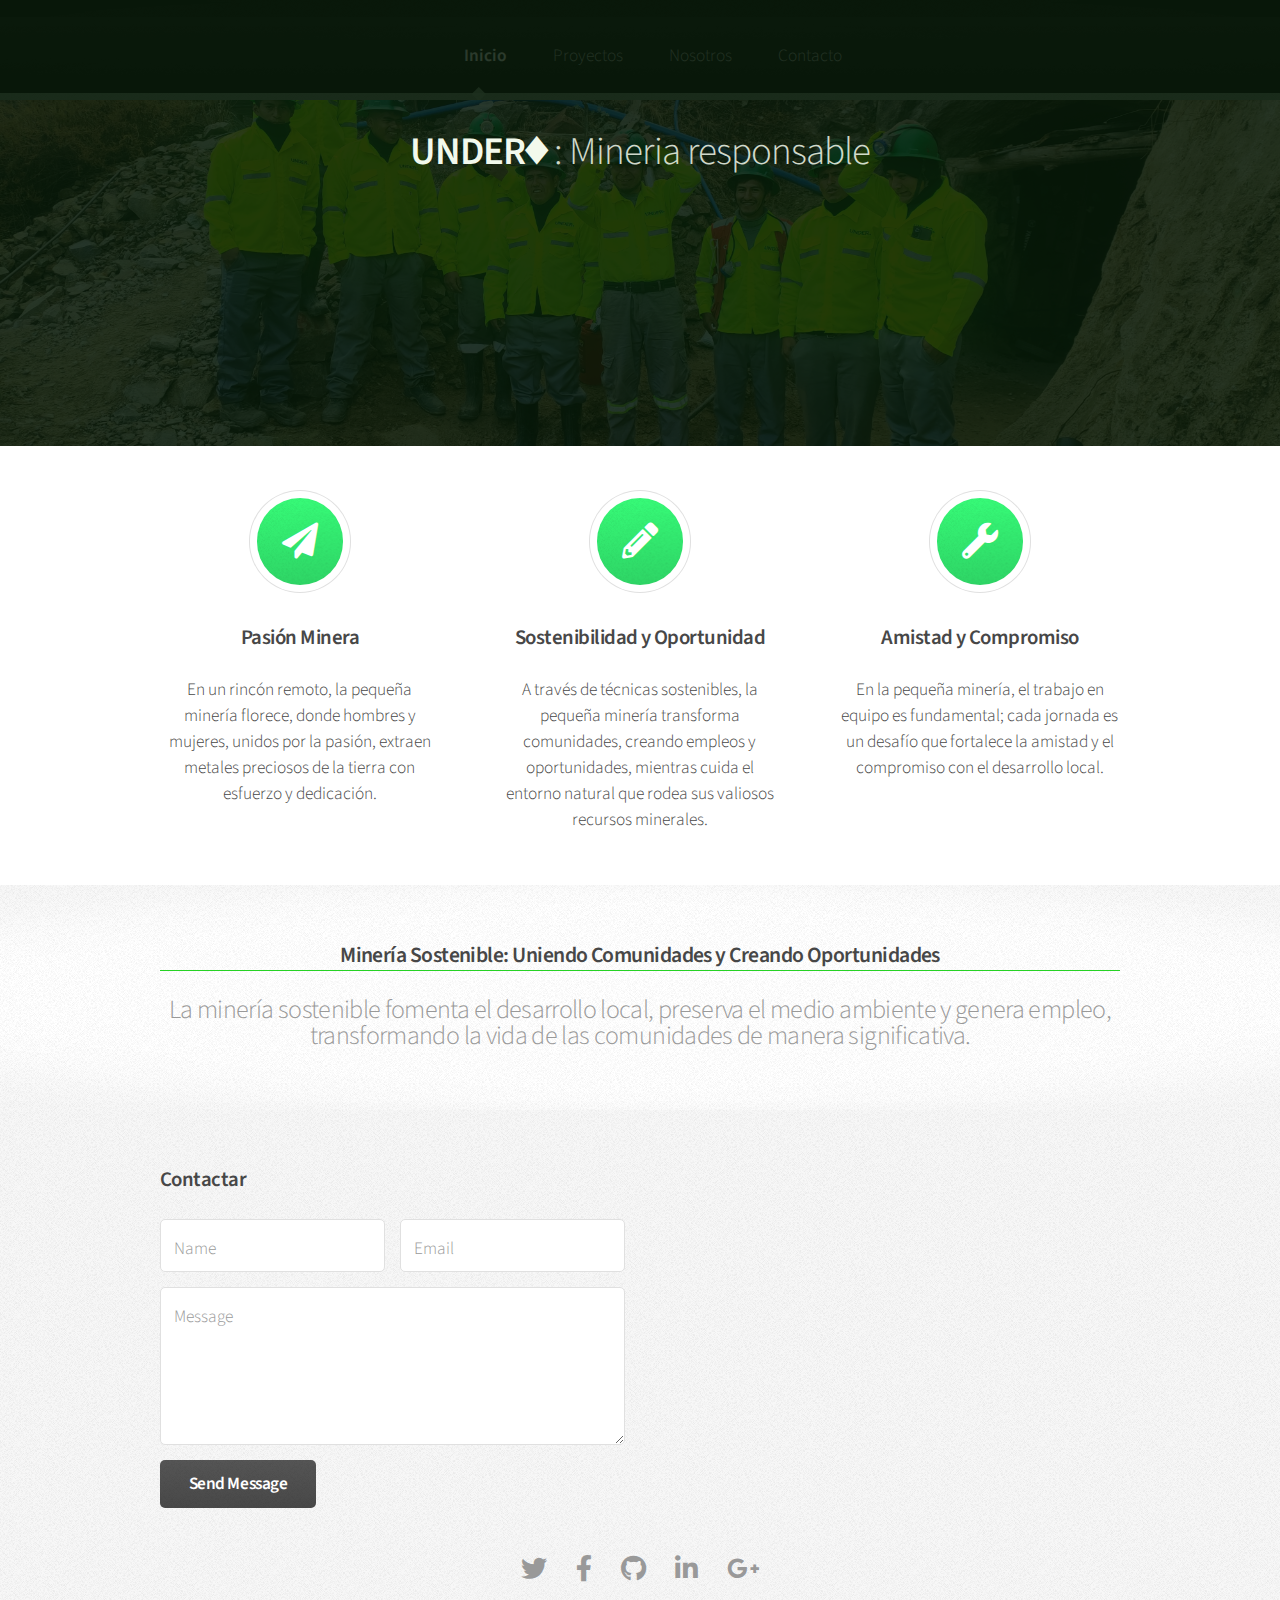
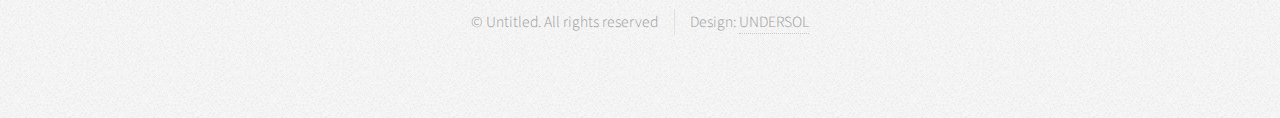
<file: index.html>
<!DOCTYPE HTML>

<html>
	<head>
		
		<title>UNDER♦</title>
		<meta charset="utf-8" />
		<meta name="viewport" content="width=device-width, initial-scale=1, user-scalable=no" />
		<link rel="stylesheet" href="assets/css/main.css" />
	</head>
	<body class="is-preload">
		<div id="page-wrapper">

			<!-- Header -->
				<div id="header">

					<!-- Nav -->
						<nav id="nav">
							<ul>
								<li class="current"><a href="index.html">Inicio</a></li>								
								<li><a href="left-sidebar.html">Proyectos</a></li>
								<li><a href="right-sidebar.html">Nosotros</a></li>
								<li><a href="two-sidebar.html">Contacto</a></li>							
							</ul>
						</nav>

				</div>

			<!-- Banner -->
				<section id="banner">
					<header>
						<h2>UNDER♦ <em>: Mineria responsable</em></h2>
						<!--
						<a href="#" class="button">Ver más</a>
					    -->
					</header>
				</section>

			<!-- Highlights -->
				<section class="wrapper style1">
					<div class="container">
						<div class="row gtr-200">
							<section class="col-4 col-12-narrower">
								<div class="box highlight">
									<i class="icon solid major fa-paper-plane"></i>
									<h3>Pasión Minera</h3>
									<p>En un rincón remoto, la pequeña minería florece, donde hombres y mujeres, unidos por la pasión, extraen metales preciosos de la tierra con esfuerzo y dedicación.</p>
								</div>
							</section>
							<section class="col-4 col-12-narrower">
								<div class="box highlight">
									<i class="icon solid major fa-pencil-alt"></i>
									<h3>Sostenibilidad y Oportunidad</h3>
									<p>A través de técnicas sostenibles, la pequeña minería transforma comunidades, creando empleos y oportunidades, mientras cuida el entorno natural que rodea sus valiosos recursos minerales.</p>
								</div>
							</section>
							<section class="col-4 col-12-narrower">
								<div class="box highlight">
									<i class="icon solid major fa-wrench"></i>
									<h3>Amistad y Compromiso</h3>
									<p>En la pequeña minería, el trabajo en equipo es fundamental; cada jornada es un desafío que fortalece la amistad y el compromiso con el desarrollo local.</p>
								</div>
							</section>
						</div>
					</div>
				</section>

			<!-- Gigantic Heading -->
				<section class="wrapper style2">
					<div class="container">
						<header class="major">
							<h2>Minería Sostenible: Uniendo Comunidades y Creando Oportunidades</h2>
							<p>La minería sostenible fomenta el desarrollo local, preserva el medio ambiente y genera empleo, transformando la vida de las comunidades de manera significativa.</p>
						</header>
					</div>
				</section>

			<!-- Posts 
				<section class="wrapper style1">
					<div class="container">
						<div class="row">
							<section class="col-6 col-12-narrower">
								<div class="box post">
									<a href="#" class="image left"><img src="images/pic01.jpg" alt="" /></a>
									<div class="inner">
										<h3>The First Thing</h3>
										<p>Duis neque nisi, dapibus sed mattis et quis, nibh. Sed et dapibus nisl amet mattis, sed a rutrum accumsan sed. Suspendisse eu.</p>
									</div>
								</div>
							</section>
							<section class="col-6 col-12-narrower">
								<div class="box post">
									<a href="#" class="image left"><img src="images/pic02.jpg" alt="" /></a>
									<div class="inner">
										<h3>The Second Thing</h3>
										<p>Duis neque nisi, dapibus sed mattis et quis, nibh. Sed et dapibus nisl amet mattis, sed a rutrum accumsan sed. Suspendisse eu.</p>
									</div>
								</div>
							</section>
						</div>
						<div class="row">
							<section class="col-6 col-12-narrower">
								<div class="box post">
									<a href="#" class="image left"><img src="images/pic03.jpg" alt="" /></a>
									<div class="inner">
										<h3>The Third Thing</h3>
										<p>Duis neque nisi, dapibus sed mattis et quis, nibh. Sed et dapibus nisl amet mattis, sed a rutrum accumsan sed. Suspendisse eu.</p>
									</div>
								</div>
							</section>
							<section class="col-6 col-12-narrower">
								<div class="box post">
									<a href="#" class="image left"><img src="images/pic04.jpg" alt="" /></a>
									<div class="inner">
										<h3>The Fourth Thing</h3>
										<p>Duis neque nisi, dapibus sed mattis et quis, nibh. Sed et dapibus nisl amet mattis, sed a rutrum accumsan sed. Suspendisse eu.</p>
									</div>
								</div>
							</section>
						</div>
					</div>
				</section>
			-->
			<!-- CTA 
				<section id="cta" class="wrapper style3">
					<div class="container">
						<header>
							<h2>Are you ready to continue your quest?</h2>
							<a href="#" class="button">Insert Coin</a>
						</header>
					</div>
				</section>
				-->

			<!-- Footer -->
				<div id="footer">
					<div class="container">
						<div class="row">
							<!--
							<section class="col-3 col-6-narrower col-12-mobilep">
								<h3>Links to Stuff</h3>
								<ul class="links">
									<li><a href="#">Mattis et quis rutrum</a></li>
									<li><a href="#">Suspendisse amet varius</a></li>
									<li><a href="#">Sed et dapibus quis</a></li>
									<li><a href="#">Rutrum accumsan dolor</a></li>
									<li><a href="#">Mattis rutrum accumsan</a></li>
									<li><a href="#">Suspendisse varius nibh</a></li>
									<li><a href="#">Sed et dapibus mattis</a></li>
								</ul>
							</section>
							<section class="col-3 col-6-narrower col-12-mobilep">
								<h3>More Links to Stuff</h3>
								<ul class="links">
									<li><a href="#">Duis neque nisi dapibus</a></li>
									<li><a href="#">Sed et dapibus quis</a></li>
									<li><a href="#">Rutrum accumsan sed</a></li>
									<li><a href="#">Mattis et sed accumsan</a></li>
									<li><a href="#">Duis neque nisi sed</a></li>
									<li><a href="#">Sed et dapibus quis</a></li>
									<li><a href="#">Rutrum amet varius</a></li>
								</ul>
							</section>
						   -->
							<section class="col-6 col-12-narrower">
								<h3>Contactar</h3>
								<form>
									<div class="row gtr-50">
										<div class="col-6 col-12-mobilep">
											<input type="text" name="name" id="name" placeholder="Name" />
										</div>
										<div class="col-6 col-12-mobilep">
											<input type="email" name="email" id="email" placeholder="Email" />
										</div>
										<div class="col-12">
											<textarea name="message" id="message" placeholder="Message" rows="5"></textarea>
										</div>
										<div class="col-12">
											<ul class="actions">
												<li><input type="submit" class="button alt" value="Send Message" /></li>
											</ul>
										</div>
									</div>
								</form>
							</section>
						</div>
					</div>

					<!-- Icons -->
						<ul class="icons">
							<li><a href="#" class="icon brands fa-twitter"><span class="label">Twitter</span></a></li>
							<li><a href="#" class="icon brands fa-facebook-f"><span class="label">Facebook</span></a></li>
							<li><a href="#" class="icon brands fa-github"><span class="label">GitHub</span></a></li>
							<li><a href="#" class="icon brands fa-linkedin-in"><span class="label">LinkedIn</span></a></li>
							<li><a href="#" class="icon brands fa-google-plus-g"><span class="label">Google+</span></a></li>
						</ul>

					<!-- Copyright -->
						<div class="copyright">
							<ul class="menu">
								<li>&copy; Untitled. All rights reserved</li><li>Design: <a href="#">UNDERSOL</a></li>
							</ul>
						</div>

				</div>

		</div>

		<!-- Scripts -->
			<script src="assets/js/jquery.min.js"></script>
			<script src="assets/js/jquery.dropotron.min.js"></script>
			<script src="assets/js/browser.min.js"></script>
			<script src="assets/js/breakpoints.min.js"></script>
			<script src="assets/js/util.js"></script>
			<script src="assets/js/main.js"></script>

	</body>
</html>
</file>
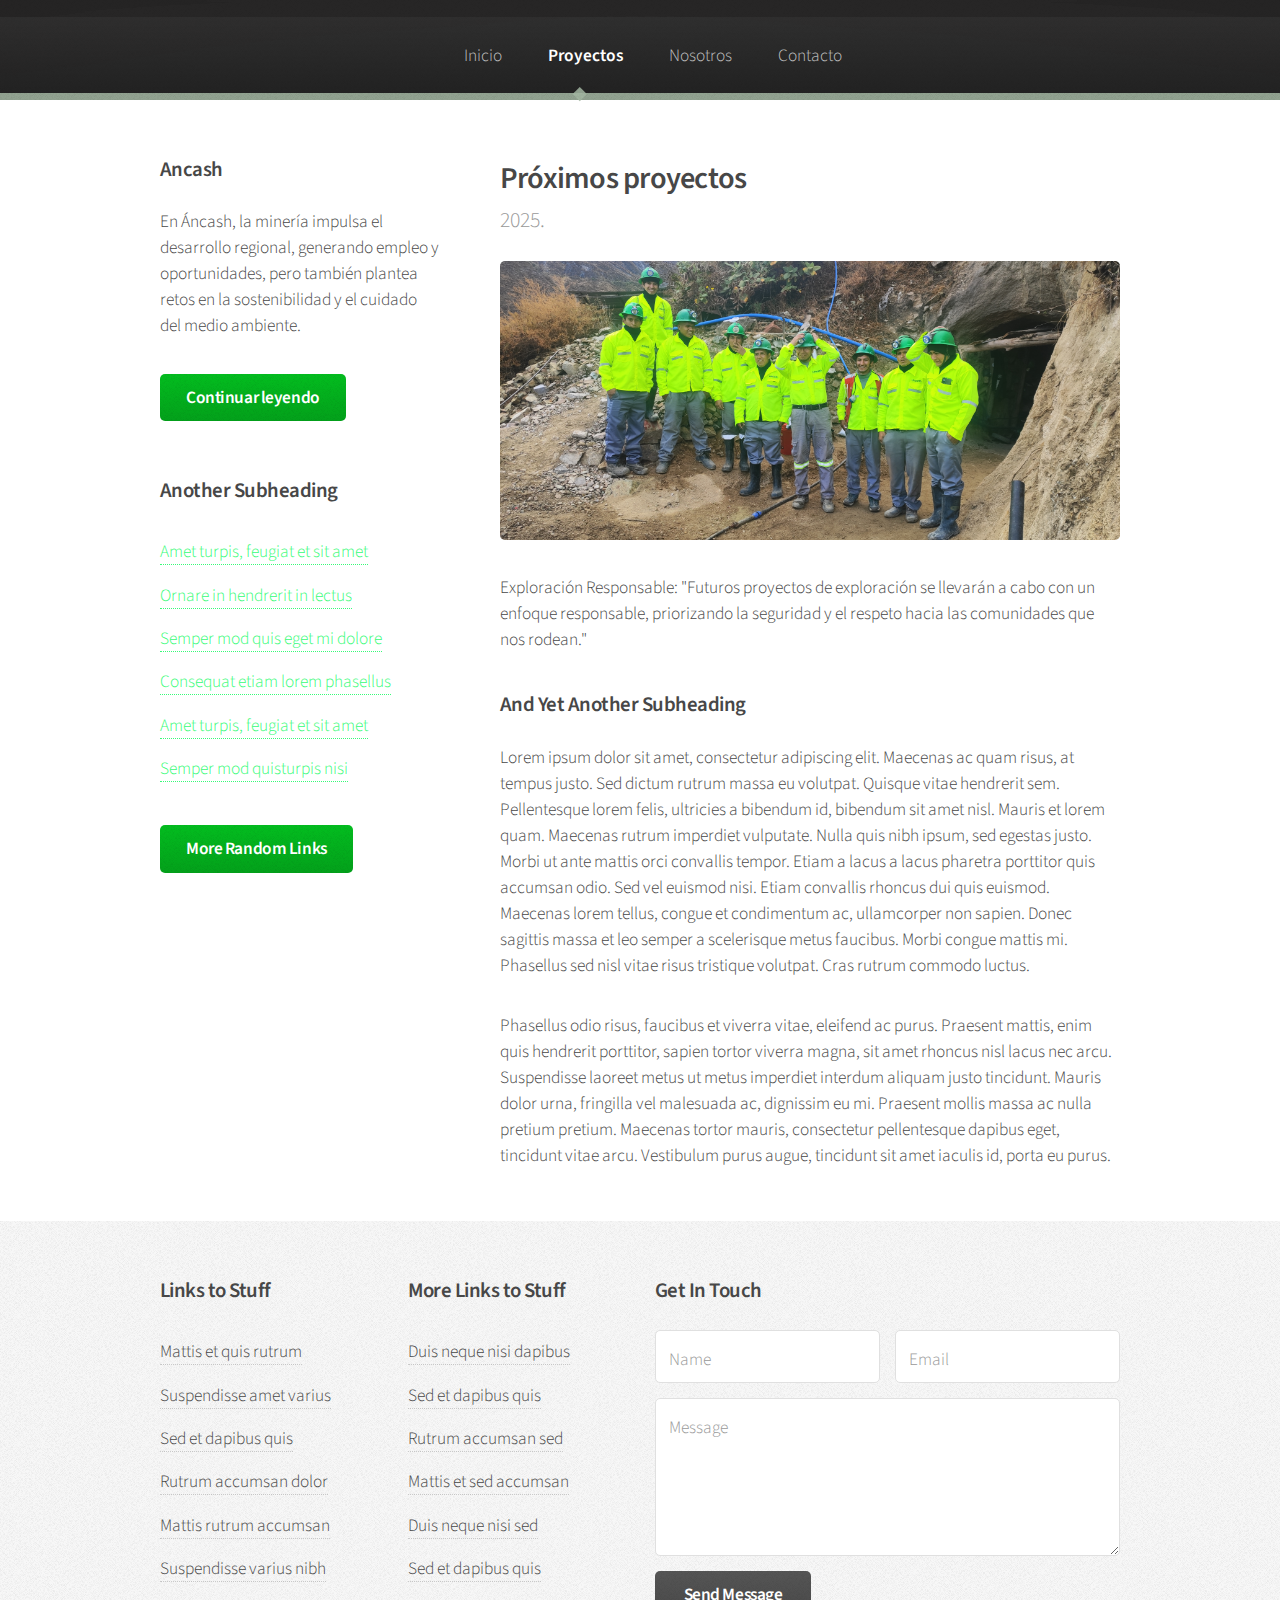
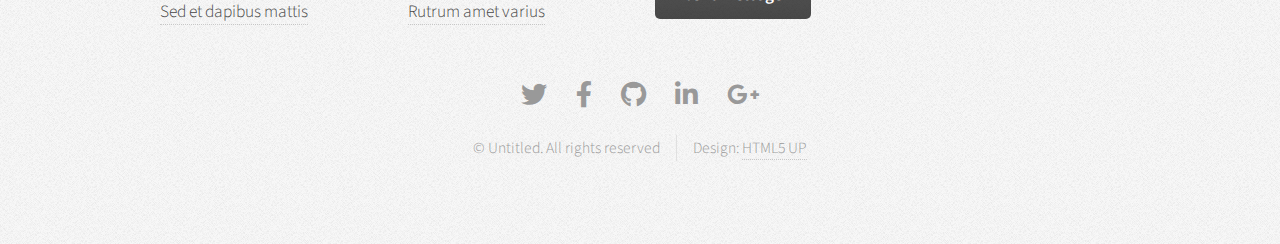
<file: left-sidebar.html>
<!DOCTYPE HTML>

<html>
	<head>
		<title>UNDER</title>
		<meta charset="utf-8" />
		<meta name="viewport" content="width=device-width, initial-scale=1, user-scalable=no" />
		<link rel="stylesheet" href="assets/css/main.css" />
	</head>
	<body class="is-preload">
		<div id="page-wrapper">

			<!-- Header -->
				<div id="header">
						<nav id="nav">
							<ul>
								<li><a href="index.html">Inicio</a></li>								
								<li class="current"><a href="left-sidebar.html">Proyectos</a></li>
								<li><a href="right-sidebar.html">Nosotros</a></li>
								<li><a href="two-sidebar.html">Contacto</a></li>
							</ul>
						</nav>

				</div>

			<!-- Main -->
				<section class="wrapper style1">
					<div class="container">
						<div class="row gtr-200">
							<div class="col-4 col-12-narrower">
								<div id="sidebar">

									<!-- Sidebar -->

										<section>
											<h3>Ancash</h3>
											<p>En Áncash, la minería impulsa el desarrollo regional, generando empleo y oportunidades, pero también plantea retos en la sostenibilidad y el cuidado del medio ambiente.</p>
											<footer>
												<a href="#" class="button">Continuar leyendo</a>
											</footer>
										</section>

										<section>
											<h3>Another Subheading</h3>
											<ul class="links">
												<li><a href="#">Amet turpis, feugiat et sit amet</a></li>
												<li><a href="#">Ornare in hendrerit in lectus</a></li>
												<li><a href="#">Semper mod quis eget mi dolore</a></li>
												<li><a href="#">Consequat etiam lorem phasellus</a></li>
												<li><a href="#">Amet turpis, feugiat et sit amet</a></li>
												<li><a href="#">Semper mod quisturpis nisi</a></li>
											</ul>
											<footer>
												<a href="#" class="button">More Random Links</a>
											</footer>
										</section>

								</div>
							</div>
							<div class="col-8  col-12-narrower imp-narrower">
								<div id="content">

									<!-- Content -->

										<article>
											<header>
												<h2>Próximos proyectos</h2>
												<p>2025.</p>
											</header>

											<span class="image featured"><img src="images/banner.jpg" alt="" /></span>

											<p>Exploración Responsable: "Futuros proyectos de exploración se llevarán a cabo con un enfoque responsable, priorizando la seguridad y el respeto hacia las comunidades que nos rodean."</p>

											<h3>And Yet Another Subheading</h3>
											<p>Lorem ipsum dolor sit amet, consectetur adipiscing elit. Maecenas ac quam risus, at tempus
											justo. Sed dictum rutrum massa eu volutpat. Quisque vitae hendrerit sem. Pellentesque lorem felis,
											ultricies a bibendum id, bibendum sit amet nisl. Mauris et lorem quam. Maecenas rutrum imperdiet
											vulputate. Nulla quis nibh ipsum, sed egestas justo. Morbi ut ante mattis orci convallis tempor.
											Etiam a lacus a lacus pharetra porttitor quis accumsan odio. Sed vel euismod nisi. Etiam convallis
											rhoncus dui quis euismod. Maecenas lorem tellus, congue et condimentum ac, ullamcorper non sapien.
											Donec sagittis massa et leo semper a scelerisque metus faucibus. Morbi congue mattis mi.
											Phasellus sed nisl vitae risus tristique volutpat. Cras rutrum commodo luctus.</p>

											<p>Phasellus odio risus, faucibus et viverra vitae, eleifend ac purus. Praesent mattis, enim
											quis hendrerit porttitor, sapien tortor viverra magna, sit amet rhoncus nisl lacus nec arcu.
											Suspendisse laoreet metus ut metus imperdiet interdum aliquam justo tincidunt. Mauris dolor urna,
											fringilla vel malesuada ac, dignissim eu mi. Praesent mollis massa ac nulla pretium pretium.
											Maecenas tortor mauris, consectetur pellentesque dapibus eget, tincidunt vitae arcu.
											Vestibulum purus augue, tincidunt sit amet iaculis id, porta eu purus.</p>
										</article>

								</div>
							</div>
						</div>
					</div>
				</section>

			<!-- Footer -->
				<div id="footer">
					<div class="container">
						<div class="row">
							<section class="col-3 col-6-narrower col-12-mobilep">
								<h3>Links to Stuff</h3>
								<ul class="links">
									<li><a href="#">Mattis et quis rutrum</a></li>
									<li><a href="#">Suspendisse amet varius</a></li>
									<li><a href="#">Sed et dapibus quis</a></li>
									<li><a href="#">Rutrum accumsan dolor</a></li>
									<li><a href="#">Mattis rutrum accumsan</a></li>
									<li><a href="#">Suspendisse varius nibh</a></li>
									<li><a href="#">Sed et dapibus mattis</a></li>
								</ul>
							</section>
							<section class="col-3 col-6-narrower col-12-mobilep">
								<h3>More Links to Stuff</h3>
								<ul class="links">
									<li><a href="#">Duis neque nisi dapibus</a></li>
									<li><a href="#">Sed et dapibus quis</a></li>
									<li><a href="#">Rutrum accumsan sed</a></li>
									<li><a href="#">Mattis et sed accumsan</a></li>
									<li><a href="#">Duis neque nisi sed</a></li>
									<li><a href="#">Sed et dapibus quis</a></li>
									<li><a href="#">Rutrum amet varius</a></li>
								</ul>
							</section>
							<section class="col-6 col-12-narrower">
								<h3>Get In Touch</h3>
								<form>
									<div class="row gtr-50">
										<div class="col-6 col-12-mobilep">
											<input type="text" name="name" id="name" placeholder="Name" />
										</div>
										<div class="col-6 col-12-mobilep">
											<input type="email" name="email" id="email" placeholder="Email" />
										</div>
										<div class="col-12">
											<textarea name="message" id="message" placeholder="Message" rows="5"></textarea>
										</div>
										<div class="col-12">
											<ul class="actions">
												<li><input type="submit" class="button alt" value="Send Message" /></li>
											</ul>
										</div>
									</div>
								</form>
							</section>
						</div>
					</div>

					<!-- Icons -->
						<ul class="icons">
							<li><a href="#" class="icon brands fa-twitter"><span class="label">Twitter</span></a></li>
							<li><a href="#" class="icon brands fa-facebook-f"><span class="label">Facebook</span></a></li>
							<li><a href="#" class="icon brands fa-github"><span class="label">GitHub</span></a></li>
							<li><a href="#" class="icon brands fa-linkedin-in"><span class="label">LinkedIn</span></a></li>
							<li><a href="#" class="icon brands fa-google-plus-g"><span class="label">Google+</span></a></li>
						</ul>

					<!-- Copyright -->
						<div class="copyright">
							<ul class="menu">
								<li>&copy; Untitled. All rights reserved</li><li>Design: <a href="http://html5up.net">HTML5 UP</a></li>
							</ul>
						</div>

				</div>

		</div>

		<!-- Scripts -->
			<script src="assets/js/jquery.min.js"></script>
			<script src="assets/js/jquery.dropotron.min.js"></script>
			<script src="assets/js/browser.min.js"></script>
			<script src="assets/js/breakpoints.min.js"></script>
			<script src="assets/js/util.js"></script>
			<script src="assets/js/main.js"></script>

	</body>
</html>
</file>
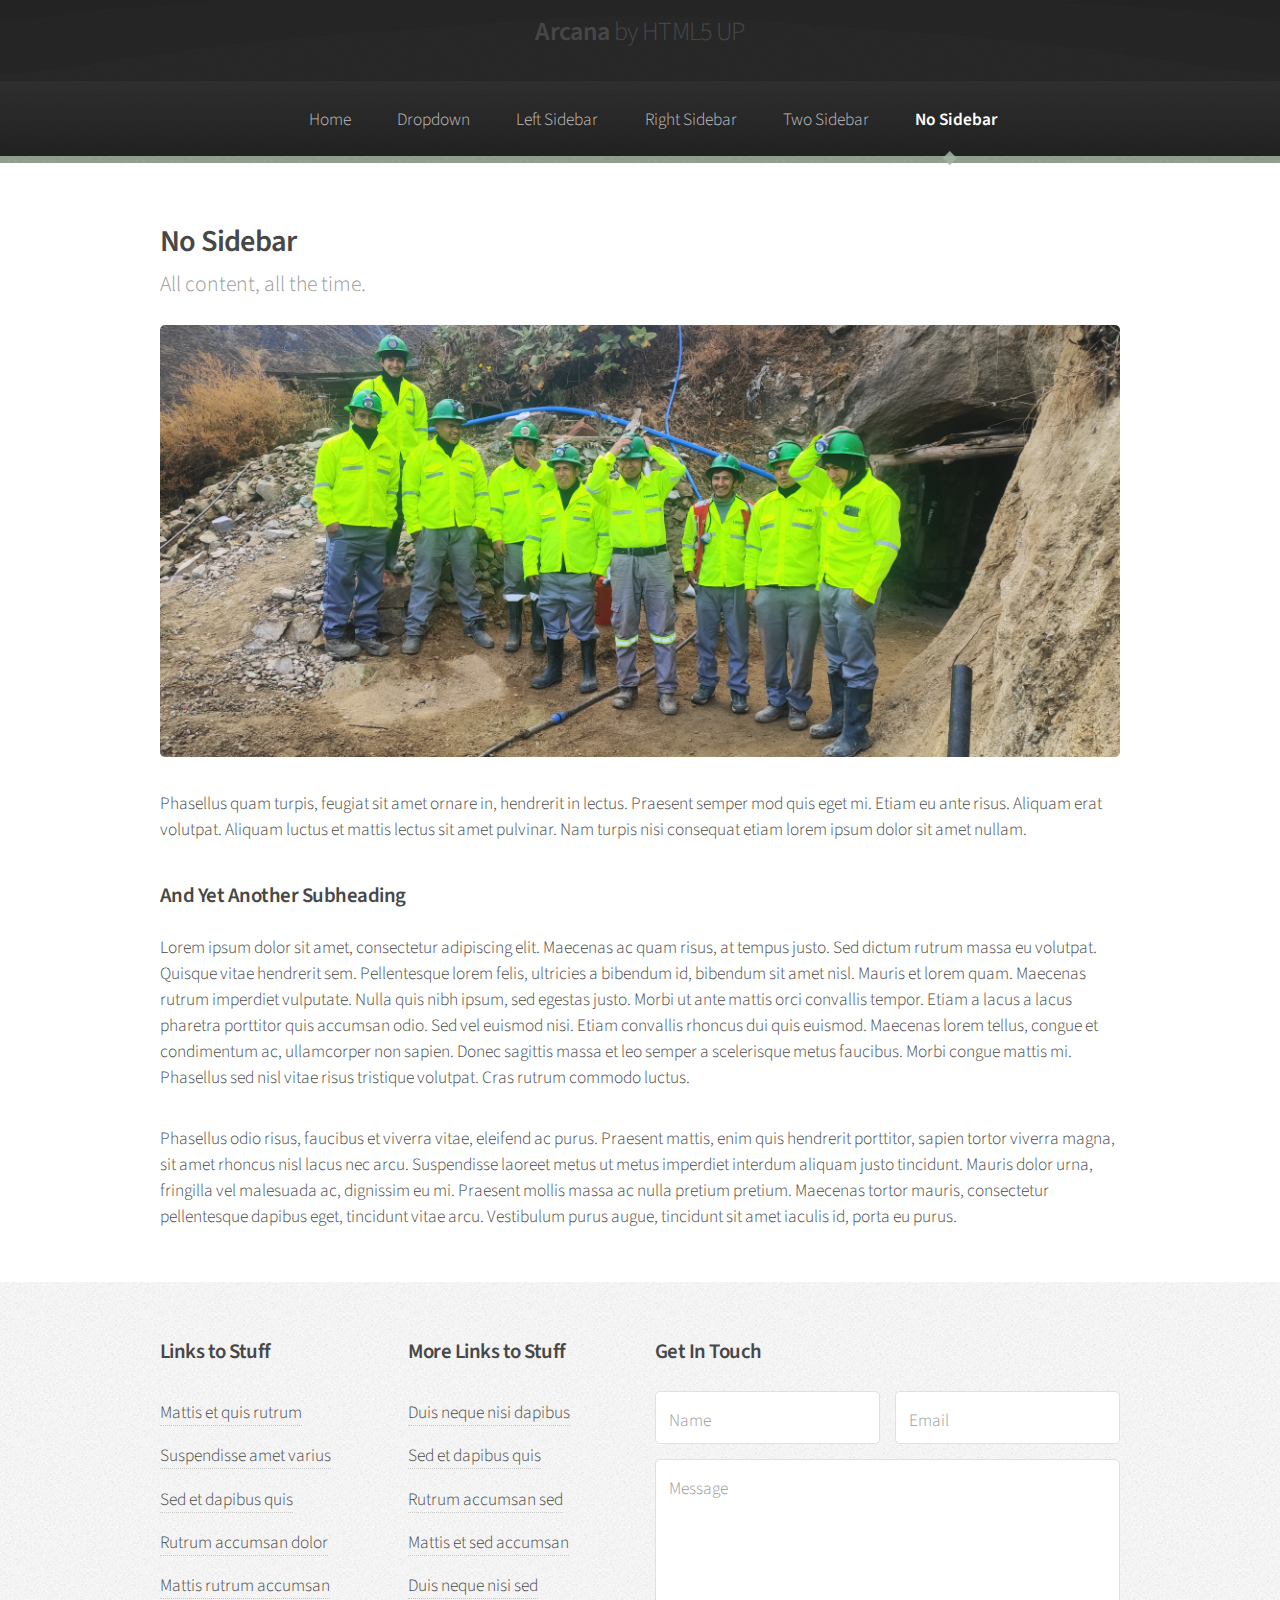
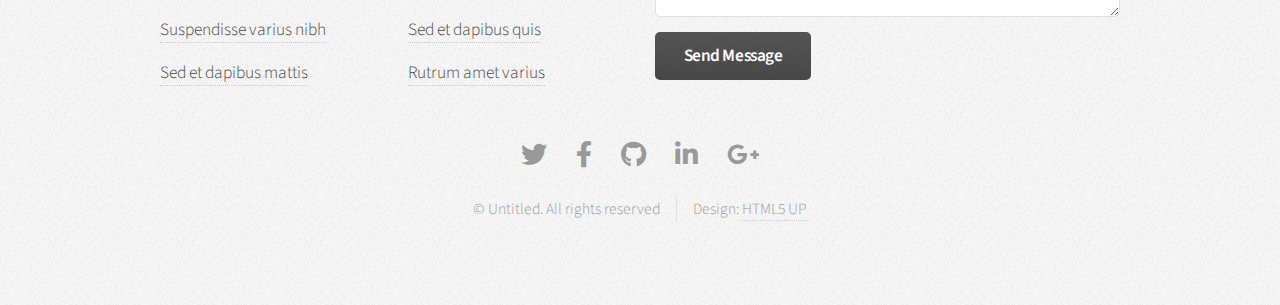
<file: no-sidebar.html>
<!DOCTYPE HTML>
<!--
	Arcana by HTML5 UP
	html5up.net | @ajlkn
	Free for personal and commercial use under the CCA 3.0 license (html5up.net/license)
-->
<html>
	<head>
		<title>No Sidebar - Arcana by HTML5 UP</title>
		<meta charset="utf-8" />
		<meta name="viewport" content="width=device-width, initial-scale=1, user-scalable=no" />
		<link rel="stylesheet" href="assets/css/main.css" />
	</head>
	<body class="is-preload">
		<div id="page-wrapper">

			<!-- Header -->
				<div id="header">

					<!-- Logo -->
						<h1><a href="index.html" id="logo">Arcana <em>by HTML5 UP</em></a></h1>

					<!-- Nav -->
						<nav id="nav">
							<ul>
								<li><a href="index.html">Home</a></li>
								<li>
									<a href="#">Dropdown</a>
									<ul>
										<li><a href="#">Lorem dolor</a></li>
										<li><a href="#">Magna phasellus</a></li>
										<li><a href="#">Etiam sed tempus</a></li>
										<li>
											<a href="#">Submenu</a>
											<ul>
												<li><a href="#">Lorem dolor</a></li>
												<li><a href="#">Phasellus magna</a></li>
												<li><a href="#">Magna phasellus</a></li>
												<li><a href="#">Etiam nisl</a></li>
												<li><a href="#">Veroeros feugiat</a></li>
											</ul>
										</li>
										<li><a href="#">Veroeros feugiat</a></li>
									</ul>
								</li>
								<li><a href="left-sidebar.html">Left Sidebar</a></li>
								<li><a href="right-sidebar.html">Right Sidebar</a></li>
								<li><a href="two-sidebar.html">Two Sidebar</a></li>
								<li class="current"><a href="no-sidebar.html">No Sidebar</a></li>
							</ul>
						</nav>

				</div>

			<!-- Main -->
				<section class="wrapper style1">
					<div class="container">
						<div id="content">

							<!-- Content -->

								<article>
									<header>
										<h2>No Sidebar</h2>
										<p>All content, all the time.</p>
									</header>

									<span class="image featured"><img src="images/banner.jpg" alt="" /></span>

									<p>Phasellus quam turpis, feugiat sit amet ornare in, hendrerit in lectus.
									Praesent semper mod quis eget mi. Etiam eu ante risus. Aliquam erat volutpat.
									Aliquam luctus et mattis lectus sit amet pulvinar. Nam turpis nisi
									consequat etiam lorem ipsum dolor sit amet nullam.</p>

									<h3>And Yet Another Subheading</h3>
									<p>Lorem ipsum dolor sit amet, consectetur adipiscing elit. Maecenas ac quam risus, at tempus
									justo. Sed dictum rutrum massa eu volutpat. Quisque vitae hendrerit sem. Pellentesque lorem felis,
									ultricies a bibendum id, bibendum sit amet nisl. Mauris et lorem quam. Maecenas rutrum imperdiet
									vulputate. Nulla quis nibh ipsum, sed egestas justo. Morbi ut ante mattis orci convallis tempor.
									Etiam a lacus a lacus pharetra porttitor quis accumsan odio. Sed vel euismod nisi. Etiam convallis
									rhoncus dui quis euismod. Maecenas lorem tellus, congue et condimentum ac, ullamcorper non sapien.
									Donec sagittis massa et leo semper a scelerisque metus faucibus. Morbi congue mattis mi.
									Phasellus sed nisl vitae risus tristique volutpat. Cras rutrum commodo luctus.</p>

									<p>Phasellus odio risus, faucibus et viverra vitae, eleifend ac purus. Praesent mattis, enim
									quis hendrerit porttitor, sapien tortor viverra magna, sit amet rhoncus nisl lacus nec arcu.
									Suspendisse laoreet metus ut metus imperdiet interdum aliquam justo tincidunt. Mauris dolor urna,
									fringilla vel malesuada ac, dignissim eu mi. Praesent mollis massa ac nulla pretium pretium.
									Maecenas tortor mauris, consectetur pellentesque dapibus eget, tincidunt vitae arcu.
									Vestibulum purus augue, tincidunt sit amet iaculis id, porta eu purus.</p>
								</article>

						</div>
					</div>
				</section>

			<!-- Footer -->
				<div id="footer">
					<div class="container">
						<div class="row">
							<section class="col-3 col-6-narrower col-12-mobilep">
								<h3>Links to Stuff</h3>
								<ul class="links">
									<li><a href="#">Mattis et quis rutrum</a></li>
									<li><a href="#">Suspendisse amet varius</a></li>
									<li><a href="#">Sed et dapibus quis</a></li>
									<li><a href="#">Rutrum accumsan dolor</a></li>
									<li><a href="#">Mattis rutrum accumsan</a></li>
									<li><a href="#">Suspendisse varius nibh</a></li>
									<li><a href="#">Sed et dapibus mattis</a></li>
								</ul>
							</section>
							<section class="col-3 col-6-narrower col-12-mobilep">
								<h3>More Links to Stuff</h3>
								<ul class="links">
									<li><a href="#">Duis neque nisi dapibus</a></li>
									<li><a href="#">Sed et dapibus quis</a></li>
									<li><a href="#">Rutrum accumsan sed</a></li>
									<li><a href="#">Mattis et sed accumsan</a></li>
									<li><a href="#">Duis neque nisi sed</a></li>
									<li><a href="#">Sed et dapibus quis</a></li>
									<li><a href="#">Rutrum amet varius</a></li>
								</ul>
							</section>
							<section class="col-6 col-12-narrower">
								<h3>Get In Touch</h3>
								<form>
									<div class="row gtr-50">
										<div class="col-6 col-12-mobilep">
											<input type="text" name="name" id="name" placeholder="Name" />
										</div>
										<div class="col-6 col-12-mobilep">
											<input type="email" name="email" id="email" placeholder="Email" />
										</div>
										<div class="col-12">
											<textarea name="message" id="message" placeholder="Message" rows="5"></textarea>
										</div>
										<div class="col-12">
											<ul class="actions">
												<li><input type="submit" class="button alt" value="Send Message" /></li>
											</ul>
										</div>
									</div>
								</form>
							</section>
						</div>
					</div>

					<!-- Icons -->
						<ul class="icons">
							<li><a href="#" class="icon brands fa-twitter"><span class="label">Twitter</span></a></li>
							<li><a href="#" class="icon brands fa-facebook-f"><span class="label">Facebook</span></a></li>
							<li><a href="#" class="icon brands fa-github"><span class="label">GitHub</span></a></li>
							<li><a href="#" class="icon brands fa-linkedin-in"><span class="label">LinkedIn</span></a></li>
							<li><a href="#" class="icon brands fa-google-plus-g"><span class="label">Google+</span></a></li>
						</ul>

					<!-- Copyright -->
						<div class="copyright">
							<ul class="menu">
								<li>&copy; Untitled. All rights reserved</li><li>Design: <a href="http://html5up.net">HTML5 UP</a></li>
							</ul>
						</div>

				</div>

		</div>

		<!-- Scripts -->
			<script src="assets/js/jquery.min.js"></script>
			<script src="assets/js/jquery.dropotron.min.js"></script>
			<script src="assets/js/browser.min.js"></script>
			<script src="assets/js/breakpoints.min.js"></script>
			<script src="assets/js/util.js"></script>
			<script src="assets/js/main.js"></script>

	</body>
</html>
</file>
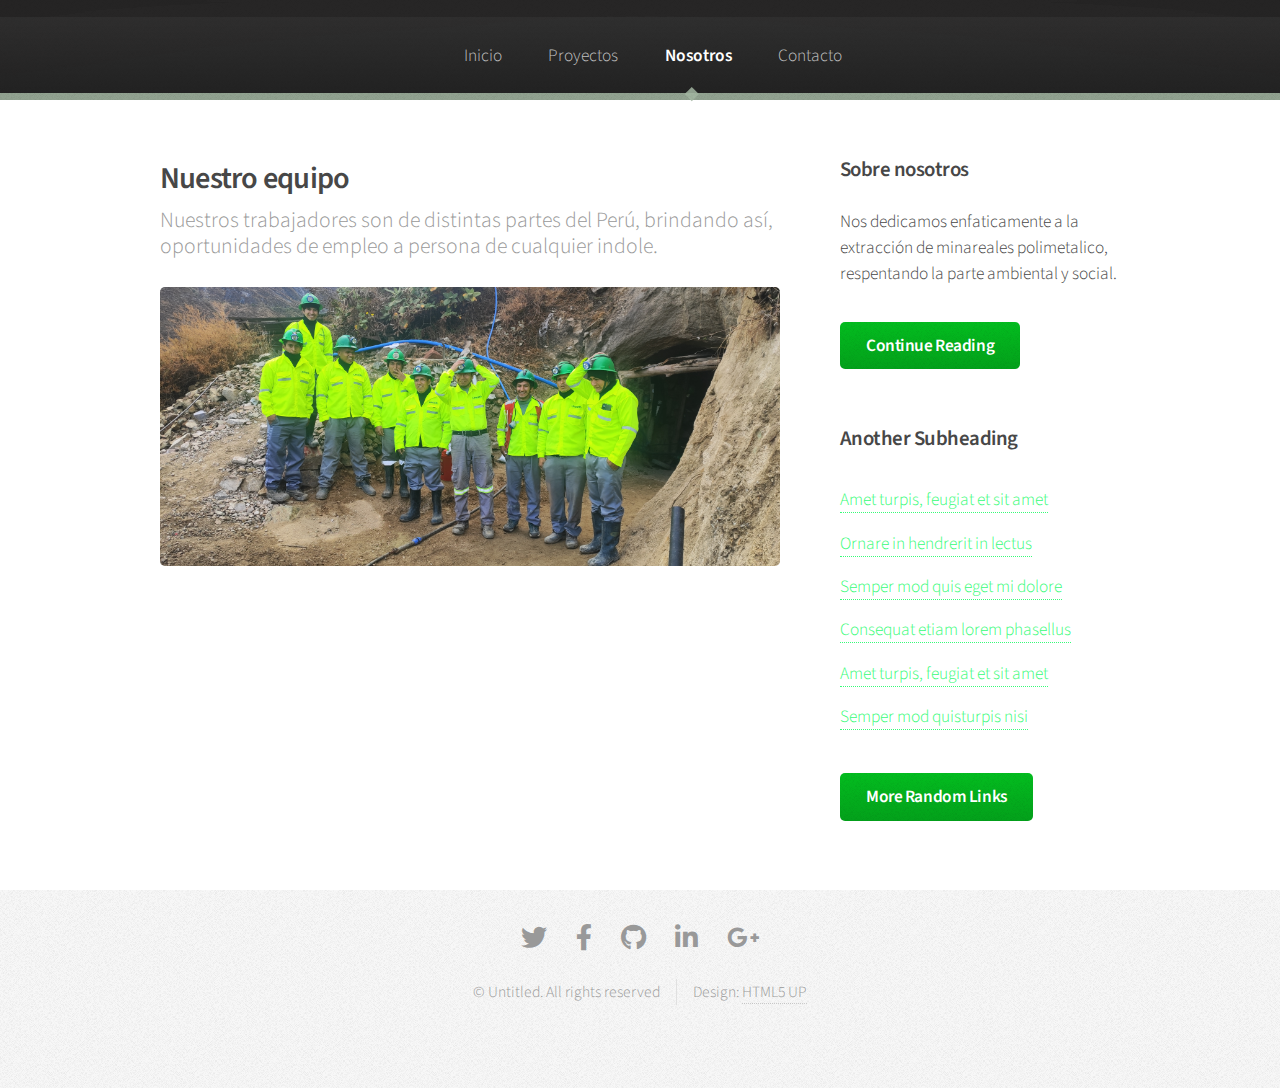
<file: right-sidebar.html>
<!DOCTYPE HTML>

<html>
	<head>
		<title>About</title>
		<meta charset="utf-8" />
		<meta name="viewport" content="width=device-width, initial-scale=1, user-scalable=no" />
		<link rel="stylesheet" href="assets/css/main.css" />
	</head>
	<body class="is-preload">
		<div id="page-wrapper">

			<!-- Header -->
				<div id="header">

					<!-- Logo
						<h1><a href="index.html" id="logo">Arcana <em>by HTML5 UP</em></a></h1>
				    -->
					<!-- Nav -->
					<nav id="nav">
						<ul>
							<li><a href="index.html">Inicio</a></li>								
							<li><a href="left-sidebar.html">Proyectos</a></li>
							<li class="current"><a href="right-sidebar.html">Nosotros</a></li>
							<li><a href="two-sidebar.html">Contacto</a></li>
						</ul>
					</nav>

				</div>

			<!-- Main -->
				<section class="wrapper style1">
					<div class="container">
						<div class="row gtr-200">
							<div class="col-8 col-12-narrower">
								<div id="content">

									<!-- Content -->

										<article>
											<header>
												<h2>Nuestro equipo</h2>
												<p>Nuestros trabajadores son de distintas partes del Perú, brindando así,
													oportunidades de empleo a persona de cualquier indole.</p>
											</header>

											<span class="image featured"><img src="images/banner.jpg" alt="" /></span>

											<!-- 
											<p>Phasellus quam turpis, feugiat sit amet ornare in, hendrerit in lectus.
											Praesent semper mod quis eget mi. Etiam eu ante risus. Aliquam erat volutpat.
											Aliquam luctus et mattis lectus sit amet pulvinar. Nam turpis nisi
											consequat etiam lorem ipsum dolor sit amet nullam.</p>

											<h3>And Yet Another Subheading</h3>
											<p>Lorem ipsum dolor sit amet, consectetur adipiscing elit. Maecenas ac quam risus, at tempus
											justo. Sed dictum rutrum massa eu volutpat. Quisque vitae hendrerit sem. Pellentesque lorem felis,
											ultricies a bibendum id, bibendum sit amet nisl. Mauris et lorem quam. Maecenas rutrum imperdiet
											vulputate. Nulla quis nibh ipsum, sed egestas justo. Morbi ut ante mattis orci convallis tempor.
											Etiam a lacus a lacus pharetra porttitor quis accumsan odio. Sed vel euismod nisi. Etiam convallis
											rhoncus dui quis euismod. Maecenas lorem tellus, congue et condimentum ac, ullamcorper non sapien.
											Donec sagittis massa et leo semper a scelerisque metus faucibus. Morbi congue mattis mi.
											Phasellus sed nisl vitae risus tristique volutpat. Cras rutrum commodo luctus.</p>

											<p>Phasellus odio risus, faucibus et viverra vitae, eleifend ac purus. Praesent mattis, enim
											quis hendrerit porttitor, sapien tortor viverra magna, sit amet rhoncus nisl lacus nec arcu.
											Suspendisse laoreet metus ut metus imperdiet interdum aliquam justo tincidunt. Mauris dolor urna,
											fringilla vel malesuada ac, dignissim eu mi. Praesent mollis massa ac nulla pretium pretium.
											Maecenas tortor mauris, consectetur pellentesque dapibus eget, tincidunt vitae arcu.
											Vestibulum purus augue, tincidunt sit amet iaculis id, porta eu purus.</p>
											-->
										</article>

								</div>
							</div>
							<div class="col-4 col-12-narrower">
								<div id="sidebar">

									<!-- Sidebar -->

										<section>
											<h3>Sobre nosotros</h3>
											<p>Nos dedicamos enfaticamente a la extracción de minareales polimetalico,
												respentando la parte ambiental y social.</p>
											<footer>
												<a href="#" class="button">Continue Reading</a>
											</footer>
										</section>

										<section>
											<h3>Another Subheading</h3>
											<ul class="links">
												<li><a href="#">Amet turpis, feugiat et sit amet</a></li>
												<li><a href="#">Ornare in hendrerit in lectus</a></li>
												<li><a href="#">Semper mod quis eget mi dolore</a></li>
												<li><a href="#">Consequat etiam lorem phasellus</a></li>
												<li><a href="#">Amet turpis, feugiat et sit amet</a></li>
												<li><a href="#">Semper mod quisturpis nisi</a></li>
											</ul>
											<footer>
												<a href="#" class="button">More Random Links</a>
											</footer>
										</section>

								</div>
							</div>
						</div>
					</div>
				</section>

			<!-- Footer -->
				<div id="footer">
					<div class="container">
						<div class="row">
							<!--
							<section class="col-3 col-6-narrower col-12-mobilep">
								<h3>Links to Stuff</h3>
								<ul class="links">
									<li><a href="#">Mattis et quis rutrum</a></li>
									<li><a href="#">Suspendisse amet varius</a></li>
									<li><a href="#">Sed et dapibus quis</a></li>
									<li><a href="#">Rutrum accumsan dolor</a></li>
									<li><a href="#">Mattis rutrum accumsan</a></li>
									<li><a href="#">Suspendisse varius nibh</a></li>
									<li><a href="#">Sed et dapibus mattis</a></li>
								</ul>
							</section>
							<section class="col-3 col-6-narrower col-12-mobilep">
								<h3>More Links to Stuff</h3>
								<ul class="links">
									<li><a href="#">Duis neque nisi dapibus</a></li>
									<li><a href="#">Sed et dapibus quis</a></li>
									<li><a href="#">Rutrum accumsan sed</a></li>
									<li><a href="#">Mattis et sed accumsan</a></li>
									<li><a href="#">Duis neque nisi sed</a></li>
									<li><a href="#">Sed et dapibus quis</a></li>
									<li><a href="#">Rutrum amet varius</a></li>
								</ul>
							</section>
						
							<section class="col-6 col-12-narrower">
								<h3>Get In Touch</h3>
								<form>
									<div class="row gtr-50">
										<div class="col-6 col-12-mobilep">
											<input type="text" name="name" id="name" placeholder="Name" />
										</div>
										<div class="col-6 col-12-mobilep">
											<input type="email" name="email" id="email" placeholder="Email" />
										</div>
										<div class="col-12">
											<textarea name="message" id="message" placeholder="Message" rows="5"></textarea>
										</div>
										<div class="col-12">
											<ul class="actions">
												<li><input type="submit" class="button alt" value="Send Message" /></li>
											</ul>
										</div>
									</div>
								</form>
							</section>
							-->
						</div>
					</div>

					<!-- Icons -->
						<ul class="icons">
							<li><a href="#" class="icon brands fa-twitter"><span class="label">Twitter</span></a></li>
							<li><a href="#" class="icon brands fa-facebook-f"><span class="label">Facebook</span></a></li>
							<li><a href="#" class="icon brands fa-github"><span class="label">GitHub</span></a></li>
							<li><a href="#" class="icon brands fa-linkedin-in"><span class="label">LinkedIn</span></a></li>
							<li><a href="#" class="icon brands fa-google-plus-g"><span class="label">Google+</span></a></li>
						</ul>

					<!-- Copyright -->
						<div class="copyright">
							<ul class="menu">
								<li>&copy; Untitled. All rights reserved</li><li>Design: <a href="http://html5up.net">HTML5 UP</a></li>
							</ul>
						</div>

				</div>

		</div>

		<!-- Scripts -->
			<script src="assets/js/jquery.min.js"></script>
			<script src="assets/js/jquery.dropotron.min.js"></script>
			<script src="assets/js/browser.min.js"></script>
			<script src="assets/js/breakpoints.min.js"></script>
			<script src="assets/js/util.js"></script>
			<script src="assets/js/main.js"></script>

	</body>
</html>
</file>
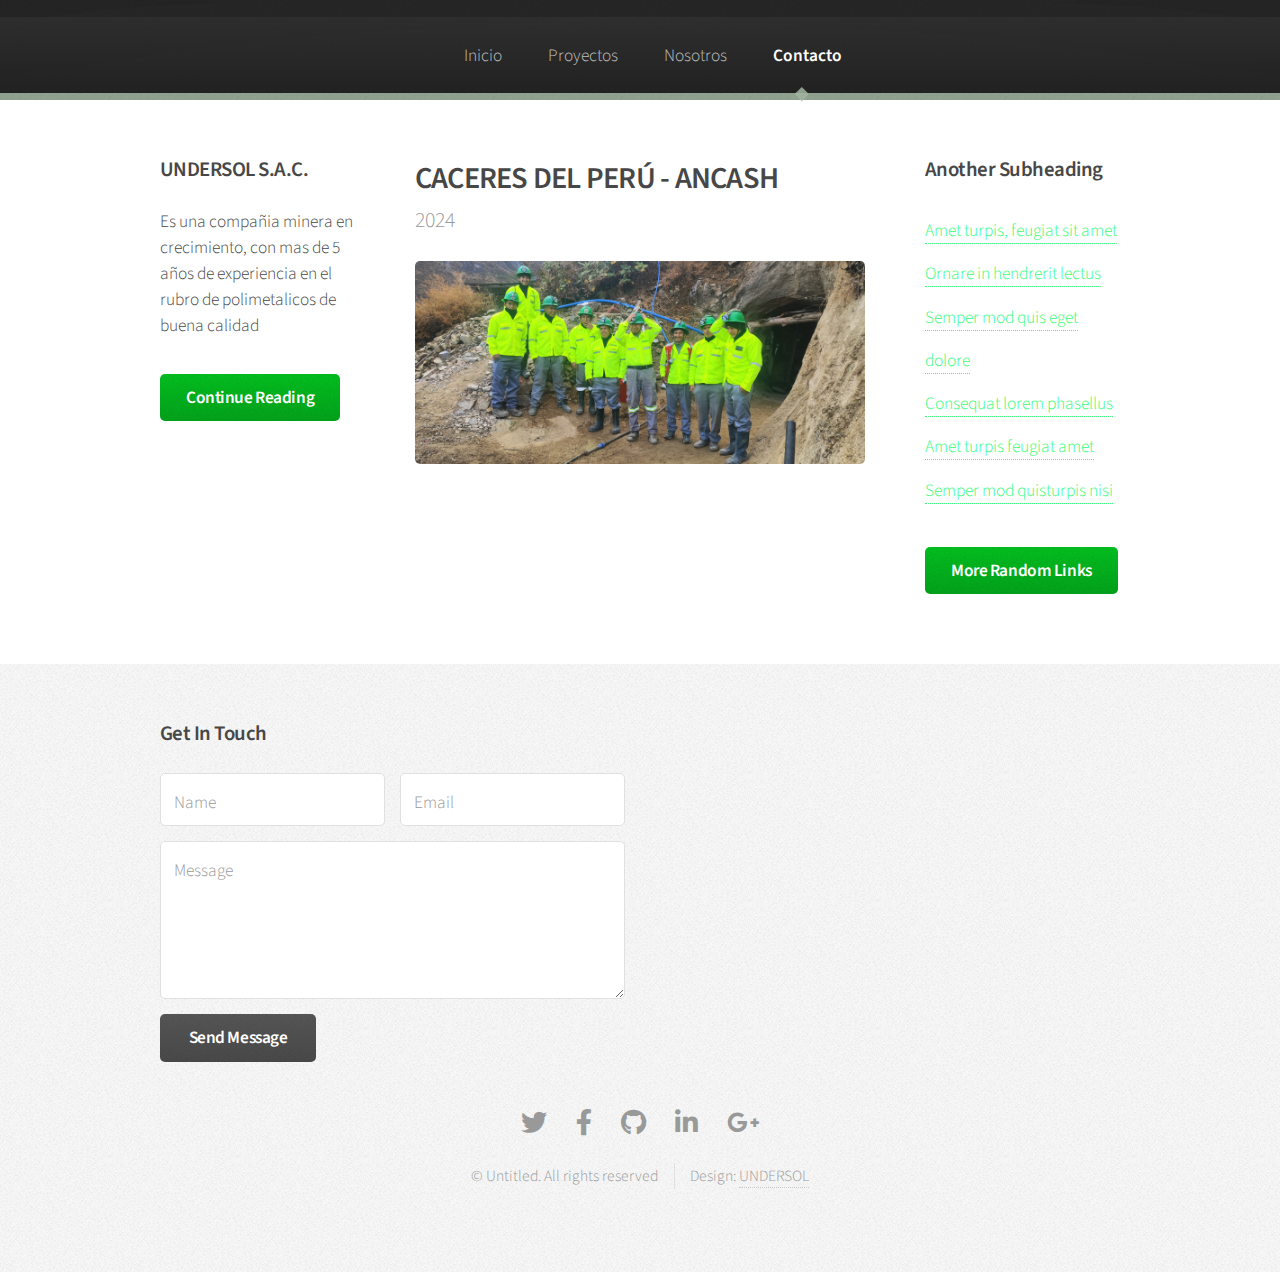
<file: two-sidebar.html>
<!DOCTYPE HTML>

<html>
	<head>
		<title>Contac</title>
		<meta charset="utf-8" />
		<meta name="viewport" content="width=device-width, initial-scale=1, user-scalable=no" />
		<link rel="stylesheet" href="assets/css/main.css" />
	</head>
	<body class="is-preload">
		<div id="page-wrapper">

			<!-- Header -->
				<div id="header">

					<!-- Logo 
						<h1><a href="index.html" id="logo">Arcana <em>by HTML5 UP</em></a></h1>
					-->
					<!-- Nav -->
					<nav id="nav">
						<ul>
							<li><a href="index.html">Inicio</a></li>								
							<li><a href="left-sidebar.html">Proyectos</a></li>
							<li><a href="right-sidebar.html">Nosotros</a></li>
							<li class="current"><a href="two-sidebar.html">Contacto</a></li>
						</ul>
					</nav>

				</div>

			<!-- Main -->
				<section class="wrapper style1">
					<div class="container">
						<div class="row gtr-200">
							<div class="col-3 col-12-narrower">
								<div id="sidebar1">

									<!-- Sidebar 1 -->

										<section>
											<h3>UNDERSOL S.A.C.</h3>
											<p>Es una compañia minera en crecimiento, con mas de 5 años de experiencia en el rubro de polimetalicos de buena calidad</p>
											<footer>
												<a href="#" class="button">Continue Reading</a>
											</footer>
										</section>

										<!---
										<section>
											<h3>Another Subheading</h3>
											<ul class="links">
												<li><a href="#">Amet turpis, feugiat sit amet</a></li>
												<li><a href="#">Ornare in hendrerit lectus</a></li>
												<li><a href="#">Semper mod quis eget dolore</a></li>
												<li><a href="#">Consequat lorem phasellus</a></li>
												<li><a href="#">Amet turpis feugiat amet</a></li>
												<li><a href="#">Semper mod quisturpis nisi</a></li>
											</ul>
											<footer>
												<a href="#" class="button">More Random Links</a>
											</footer>
										</section>
									   -->

								</div>
							</div>
							<div class="col-6 col-12-narrower imp-narrower">
								<div id="content">

									<!-- Content -->

										<article>
											<header>
												<h2>CACERES DEL PERÚ - ANCASH</h2>
												<p>2024</p>
											</header>

											<span class="image featured"><img src="images/banner.jpg" alt="" /></span>
											
											<!--
											<p>Phasellus quam turpis, feugiat sit amet ornare in, hendrerit in lectus.
											Praesent semper mod quis eget mi. Etiam eu ante risus. Aliquam erat volutpat.
											Aliquam luctus et mattis lectus sit amet pulvinar. Nam turpis nisi
											consequat etiam lorem ipsum dolor sit amet nullam.</p>

											<h3>And Yet Another Subheading</h3>
											<p>Lorem ipsum dolor sit amet, consectetur adipiscing elit. Maecenas ac quam risus, at tempus
											justo. Sed dictum rutrum massa eu volutpat. Quisque vitae hendrerit sem. Pellentesque lorem felis,
											ultricies a bibendum id, bibendum sit amet nisl. Mauris et lorem quam. Maecenas rutrum imperdiet
											rhoncus dui quis euismod. Maecenas lorem tellus, congue et condimentum ac, ullamcorper non sapien.
											Donec sagittis massa et leo semper a scelerisque metus faucibus. Morbi congue mattis mi.
											Phasellus sed nisl vitae risus tristique volutpat. Cras rutrum commodo luctus.</p>

											<p>Phasellus odio risus, faucibus et viverra vitae, eleifend ac purus. Praesent mattis, enim
											quis hendrerit porttitor, sapien tortor viverra magna, sit amet rhoncus nisl lacus nec arcu.
											Maecenas tortor mauris, consectetur pellentesque dapibus eget, tincidunt vitae arcu.
											Vestibulum purus augue, tincidunt sit amet iaculis id, porta eu purus.</p>
											-->
										</article>

								</div>
							</div>
							<div class="col-3 col-12-narrower">
								<div id="sidebar2">

									<!-- Sidebar 2 -->

										<section>
											<h3>Another Subheading</h3>
											<ul class="links">
												<li><a href="#">Amet turpis, feugiat sit amet</a></li>
												<li><a href="#">Ornare in hendrerit lectus</a></li>
												<li><a href="#">Semper mod quis eget dolore</a></li>
												<li><a href="#">Consequat lorem phasellus</a></li>
												<li><a href="#">Amet turpis feugiat amet</a></li>
												<li><a href="#">Semper mod quisturpis nisi</a></li>
											</ul>
											<footer>
												<a href="#" class="button">More Random Links</a>
											</footer>
										</section>

										<!---
										<section>
											<h3>Just a Subheading</h3>
											<p>Phasellus quam turpis, feugiat sit amet ornare in, hendrerit in lectus.
											Praesent semper mod quis eget mi. Etiam eu ante risus. Aliquam erat volutpat.
											Aliquam luctus et mattis lectus sit amet pulvinar. Nam turpis et nisi etiam.</p>
											<footer>
												<a href="#" class="button">Continue Reading</a>
											</footer>
										</section>
									-->

								</div>
							</div>
						</div>
					</div>
				</section>

			<!-- Footer -->
				
				<div id="footer">
					<div class="container">
						<div class="row">
							<!-- 
							<section class="col-3 col-6-narrower col-12-mobilep">
								<h3>Links to Stuff</h3>
								<ul class="links">
									<li><a href="#">Mattis et quis rutrum</a></li>
									<li><a href="#">Suspendisse amet varius</a></li>
									<li><a href="#">Sed et dapibus quis</a></li>
									<li><a href="#">Rutrum accumsan dolor</a></li>
									<li><a href="#">Mattis rutrum accumsan</a></li>
									<li><a href="#">Suspendisse varius nibh</a></li>
									<li><a href="#">Sed et dapibus mattis</a></li>
								</ul>
							</section>
							<section class="col-3 col-6-narrower col-12-mobilep">
								<h3>More Links to Stuff</h3>
								<ul class="links">
									<li><a href="#">Duis neque nisi dapibus</a></li>
									<li><a href="#">Sed et dapibus quis</a></li>
									<li><a href="#">Rutrum accumsan sed</a></li>
									<li><a href="#">Mattis et sed accumsan</a></li>
									<li><a href="#">Duis neque nisi sed</a></li>
									<li><a href="#">Sed et dapibus quis</a></li>
									<li><a href="#">Rutrum amet varius</a></li>
								</ul>
							-->
							</section>
						
							<section class="col-6 col-12-narrower">
								<h3>Get In Touch</h3>
								<form>
									<div class="row gtr-50">
										<div class="col-6 col-12-mobilep">
											<input type="text" name="name" id="name" placeholder="Name" />
										</div>
										<div class="col-6 col-12-mobilep">
											<input type="email" name="email" id="email" placeholder="Email" />
										</div>
										<div class="col-12">
											<textarea name="message" id="message" placeholder="Message" rows="5"></textarea>
										</div>
										<div class="col-12">
											<ul class="actions">
												<li><input type="submit" class="button alt" value="Send Message" /></li>
											</ul>
										</div>
									</div>
								</form>
							</section>
						</div>
					</div>
				  

					<!-- Icons -->
						<ul class="icons">
							<li><a href="#" class="icon brands fa-twitter"><span class="label">Twitter</span></a></li>
							<li><a href="#" class="icon brands fa-facebook-f"><span class="label">Facebook</span></a></li>
							<li><a href="#" class="icon brands fa-github"><span class="label">GitHub</span></a></li>
							<li><a href="#" class="icon brands fa-linkedin-in"><span class="label">LinkedIn</span></a></li>
							<li><a href="#" class="icon brands fa-google-plus-g"><span class="label">Google+</span></a></li>
						</ul>

					<!-- Copyright -->
						<div class="copyright">
							<ul class="menu">
								<li>&copy; Untitled. All rights reserved</li><li>Design: <a href="#">UNDERSOL</a></li>
							</ul>
						</div>

				</div>

		</div>

		<!-- Scripts -->
			<script src="assets/js/jquery.min.js"></script>
			<script src="assets/js/jquery.dropotron.min.js"></script>
			<script src="assets/js/browser.min.js"></script>
			<script src="assets/js/breakpoints.min.js"></script>
			<script src="assets/js/util.js"></script>
			<script src="assets/js/main.js"></script>

	</body>
</html>
</file>
<file: assets/css/main.css>
@import url("fontawesome-all.min.css");
@import url("https://fonts.googleapis.com/css?family=Source+Sans+Pro:300,300italic,600,600italic");

/*
	Arcana by HTML5 UP
	html5up.net | @ajlkn
	Free for personal and commercial use under the CCA 3.0 license (html5up.net/license)
*/

html, body, div, span, applet, object,
iframe, h1, h2, h3, h4, h5, h6, p, blockquote,
pre, a, abbr, acronym, address, big, cite,
code, del, dfn, em, img, ins, kbd, q, s, samp,
small, strike, strong, sub, sup, tt, var, b,
u, i, center, dl, dt, dd, ol, ul, li, fieldset,
form, label, legend, table, caption, tbody,
tfoot, thead, tr, th, td, article, aside,
canvas, details, embed, figure, figcaption,
footer, header, hgroup, menu, nav, output, ruby,
section, summary, time, mark, audio, video {
	margin: 0;
	padding: 0;
	border: 0;
	font-size: 100%;
	font: inherit;
	vertical-align: baseline;}

article, aside, details, figcaption, figure,
footer, header, hgroup, menu, nav, section {
	display: block;}

body {
	line-height: 1;
}

ol, ul {
	list-style: none;
}

blockquote, q {
	quotes: none;
}

	blockquote:before, blockquote:after, q:before, q:after {
		content: '';
		content: none;
	}

table {
	border-collapse: collapse;
	border-spacing: 0;
}

body {
	-webkit-text-size-adjust: none;
}

mark {
	background-color: transparent;
	color: inherit;
}

input::-moz-focus-inner {
	border: 0;
	padding: 0;
}

input, select, textarea {
	-moz-appearance: none;
	-webkit-appearance: none;
	-ms-appearance: none;
	appearance: none;
}

/* Basic */

	html {
		box-sizing: border-box;
	}

	*, *:before, *:after {
		box-sizing: inherit;
	}

	body {
		background: #f7f7f7 url("images/bg01.png");
	}

		body.is-preload *, body.is-preload *:before, body.is-preload *:after {
			-moz-animation: none !important;
			-webkit-animation: none !important;
			-ms-animation: none !important;
			animation: none !important;
			-moz-transition: none !important;
			-webkit-transition: none !important;
			-ms-transition: none !important;
			transition: none !important;
		}

	body, input, select, textarea {
		color: #474747;
		font-family: 'Source Sans Pro', sans-serif;
		font-size: 16pt;
		font-weight: 300;
		line-height: 1.65em;
	}

	a {
		-moz-transition: color 0.2s ease-in-out, border-color 0.2s ease-in-out, opacity 0.2s ease-in-out;
		-webkit-transition: color 0.2s ease-in-out, border-color 0.2s ease-in-out, opacity 0.2s ease-in-out;
		-ms-transition: color 0.2s ease-in-out, border-color 0.2s ease-in-out, opacity 0.2s ease-in-out;
		transition: color 0.2s ease-in-out, border-color 0.2s ease-in-out, opacity 0.2s ease-in-out;
		color: #37fb78;
		text-decoration: none;
		border-bottom: dotted 1px;
	}

		a:hover {
			color: #37fb78;
			border-bottom-color: transparent;
		}

	strong, b {
		font-weight: 600;
	}

	em, i {
		font-style: italic;
	}

	p, ul, ol, dl, table, blockquote {
		margin: 0 0 2em 0;
	}

	h1, h2, h3, h4, h5, h6 {
		color: inherit;
		font-weight: 600;
		line-height: 1.75em;
		margin-bottom: 1em;
	}

		h1 a, h2 a, h3 a, h4 a, h5 a, h6 a {
			color: inherit;
			text-decoration: none;
		}

		h1 em, h2 em, h3 em, h4 em, h5 em, h6 em {
			font-style: normal;
			font-weight: 300;
		}

	h2 {
		font-size: 1.75em;
		letter-spacing: -0.025em;
	}

	h3 {
		font-size: 1.2em;
		letter-spacing: -0.025em;
	}

	sub {
		font-size: 0.8em;
		position: relative;
		top: 0.5em;
	}

	sup {
		font-size: 0.8em;
		position: relative;
		top: -0.5em;
	}

	hr {
		border-top: solid 1px #e0e0e0;
		border: 0;
		margin-bottom: 1.5em;
	}

	blockquote {
		border-left: solid 0.5em #e0e0e0;
		font-style: italic;
		padding: 1em 0 1em 2em;
	}

/* Container */

	.container {
		margin: 0 auto;
		max-width: 100%;
		width: 1400px;
	}

		@media screen and (max-width: 1680px) {

			.container {
				width: 1200px;
			}

		}

		@media screen and (max-width: 1280px) {

			.container {
				width: 960px;
			}

		}

		@media screen and (max-width: 980px) {

			.container {
				width: 65%;
			}

		}

		@media screen and (max-width: 840px) {

			.container {
				width: 55%;
			}

		}

		@media screen and (max-width: 736px) {

			.container {
				width: 90%;
			}

		}

		@media screen and (max-width: 480px) {

			.container {
				width: 100%;
			}

		}

/* Row */

	.row {
		display: flex;
		flex-wrap: wrap;
		box-sizing: border-box;
		align-items: stretch;
	}

		.row > * {
			box-sizing: border-box;
		}

		.row.gtr-uniform > * > :last-child {
			margin-bottom: 0;
		}

		.row.aln-left {
			justify-content: flex-start;
		}

		.row.aln-center {
			justify-content: center;
		}

		.row.aln-right {
			justify-content: flex-end;
		}

		.row.aln-top {
			align-items: flex-start;
		}

		.row.aln-middle {
			align-items: center;
		}

		.row.aln-bottom {
			align-items: flex-end;
		}

		.row > .imp {
			order: -1;
		}

		.row > .col-1 {
			width: 8.33333%;
		}

		.row > .off-1 {
			margin-left: 8.33333%;
		}

		.row > .col-2 {
			width: 16.66667%;
		}

		.row > .off-2 {
			margin-left: 16.66667%;
		}

		.row > .col-3 {
			width: 25%;
		}

		.row > .off-3 {
			margin-left: 25%;
		}

		.row > .col-4 {
			width: 33.33333%;
		}

		.row > .off-4 {
			margin-left: 33.33333%;
		}

		.row > .col-5 {
			width: 41.66667%;
		}

		.row > .off-5 {
			margin-left: 41.66667%;
		}

		.row > .col-6 {
			width: 50%;
		}

		.row > .off-6 {
			margin-left: 50%;
		}

		.row > .col-7 {
			width: 58.33333%;
		}

		.row > .off-7 {
			margin-left: 58.33333%;
		}

		.row > .col-8 {
			width: 66.66667%;
		}

		.row > .off-8 {
			margin-left: 66.66667%;
		}

		.row > .col-9 {
			width: 75%;
		}

		.row > .off-9 {
			margin-left: 75%;
		}

		.row > .col-10 {
			width: 83.33333%;
		}

		.row > .off-10 {
			margin-left: 83.33333%;
		}

		.row > .col-11 {
			width: 91.66667%;
		}

		.row > .off-11 {
			margin-left: 91.66667%;
		}

		.row > .col-12 {
			width: 100%;
		}

		.row > .off-12 {
			margin-left: 100%;
		}

		.row.gtr-0 {
			margin-top: 0px;
			margin-left: 0px;
		}

			.row.gtr-0 > * {
				padding: 0px 0 0 0px;
			}

			.row.gtr-0.gtr-uniform {
				margin-top: 0px;
			}

				.row.gtr-0.gtr-uniform > * {
					padding-top: 0px;
				}

		.row.gtr-25 {
			margin-top: -12.5px;
			margin-left: -12.5px;
		}

			.row.gtr-25 > * {
				padding: 12.5px 0 0 12.5px;
			}

			.row.gtr-25.gtr-uniform {
				margin-top: -12.5px;
			}

				.row.gtr-25.gtr-uniform > * {
					padding-top: 12.5px;
				}

		.row.gtr-50 {
			margin-top: -25px;
			margin-left: -25px;
		}

			.row.gtr-50 > * {
				padding: 25px 0 0 25px;
			}

			.row.gtr-50.gtr-uniform {
				margin-top: -25px;
			}

				.row.gtr-50.gtr-uniform > * {
					padding-top: 25px;
				}

		.row {
			margin-top: -50px;
			margin-left: -50px;
		}

			.row > * {
				padding: 50px 0 0 50px;
			}

			.row.gtr-uniform {
				margin-top: -50px;
			}

				.row.gtr-uniform > * {
					padding-top: 50px;
				}

		.row.gtr-150 {
			margin-top: -75px;
			margin-left: -75px;
		}

			.row.gtr-150 > * {
				padding: 75px 0 0 75px;
			}

			.row.gtr-150.gtr-uniform {
				margin-top: -75px;
			}

				.row.gtr-150.gtr-uniform > * {
					padding-top: 75px;
				}

		.row.gtr-200 {
			margin-top: -100px;
			margin-left: -100px;
		}

			.row.gtr-200 > * {
				padding: 100px 0 0 100px;
			}

			.row.gtr-200.gtr-uniform {
				margin-top: -100px;
			}

				.row.gtr-200.gtr-uniform > * {
					padding-top: 100px;
				}

		@media screen and (max-width: 1680px) {

			.row {
				display: flex;
				flex-wrap: wrap;
				box-sizing: border-box;
				align-items: stretch;
			}

				.row > * {
					box-sizing: border-box;
				}

				.row.gtr-uniform > * > :last-child {
					margin-bottom: 0;
				}

				.row.aln-left {
					justify-content: flex-start;
				}

				.row.aln-center {
					justify-content: center;
				}

				.row.aln-right {
					justify-content: flex-end;
				}

				.row.aln-top {
					align-items: flex-start;
				}

				.row.aln-middle {
					align-items: center;
				}

				.row.aln-bottom {
					align-items: flex-end;
				}

				.row > .imp-wide {
					order: -1;
				}

				.row > .col-1-wide {
					width: 8.33333%;
				}

				.row > .off-1-wide {
					margin-left: 8.33333%;
				}

				.row > .col-2-wide {
					width: 16.66667%;
				}

				.row > .off-2-wide {
					margin-left: 16.66667%;
				}

				.row > .col-3-wide {
					width: 25%;
				}

				.row > .off-3-wide {
					margin-left: 25%;
				}

				.row > .col-4-wide {
					width: 33.33333%;
				}

				.row > .off-4-wide {
					margin-left: 33.33333%;
				}

				.row > .col-5-wide {
					width: 41.66667%;
				}

				.row > .off-5-wide {
					margin-left: 41.66667%;
				}

				.row > .col-6-wide {
					width: 50%;
				}

				.row > .off-6-wide {
					margin-left: 50%;
				}

				.row > .col-7-wide {
					width: 58.33333%;
				}

				.row > .off-7-wide {
					margin-left: 58.33333%;
				}

				.row > .col-8-wide {
					width: 66.66667%;
				}

				.row > .off-8-wide {
					margin-left: 66.66667%;
				}

				.row > .col-9-wide {
					width: 75%;
				}

				.row > .off-9-wide {
					margin-left: 75%;
				}

				.row > .col-10-wide {
					width: 83.33333%;
				}

				.row > .off-10-wide {
					margin-left: 83.33333%;
				}

				.row > .col-11-wide {
					width: 91.66667%;
				}

				.row > .off-11-wide {
					margin-left: 91.66667%;
				}

				.row > .col-12-wide {
					width: 100%;
				}

				.row > .off-12-wide {
					margin-left: 100%;
				}

				.row.gtr-0 {
					margin-top: 0px;
					margin-left: 0px;
				}

					.row.gtr-0 > * {
						padding: 0px 0 0 0px;
					}

					.row.gtr-0.gtr-uniform {
						margin-top: 0px;
					}

						.row.gtr-0.gtr-uniform > * {
							padding-top: 0px;
						}

				.row.gtr-25 {
					margin-top: -10px;
					margin-left: -10px;
				}

					.row.gtr-25 > * {
						padding: 10px 0 0 10px;
					}

					.row.gtr-25.gtr-uniform {
						margin-top: -10px;
					}

						.row.gtr-25.gtr-uniform > * {
							padding-top: 10px;
						}

				.row.gtr-50 {
					margin-top: -20px;
					margin-left: -20px;
				}

					.row.gtr-50 > * {
						padding: 20px 0 0 20px;
					}

					.row.gtr-50.gtr-uniform {
						margin-top: -20px;
					}

						.row.gtr-50.gtr-uniform > * {
							padding-top: 20px;
						}

				.row {
					margin-top: -40px;
					margin-left: -40px;
				}

					.row > * {
						padding: 40px 0 0 40px;
					}

					.row.gtr-uniform {
						margin-top: -40px;
					}

						.row.gtr-uniform > * {
							padding-top: 40px;
						}

				.row.gtr-150 {
					margin-top: -60px;
					margin-left: -60px;
				}

					.row.gtr-150 > * {
						padding: 60px 0 0 60px;
					}

					.row.gtr-150.gtr-uniform {
						margin-top: -60px;
					}

						.row.gtr-150.gtr-uniform > * {
							padding-top: 60px;
						}

				.row.gtr-200 {
					margin-top: -80px;
					margin-left: -80px;
				}

					.row.gtr-200 > * {
						padding: 80px 0 0 80px;
					}

					.row.gtr-200.gtr-uniform {
						margin-top: -80px;
					}

						.row.gtr-200.gtr-uniform > * {
							padding-top: 80px;
						}

		}

		@media screen and (max-width: 1280px) {

			.row {
				display: flex;
				flex-wrap: wrap;
				box-sizing: border-box;
				align-items: stretch;
			}

				.row > * {
					box-sizing: border-box;
				}

				.row.gtr-uniform > * > :last-child {
					margin-bottom: 0;
				}

				.row.aln-left {
					justify-content: flex-start;
				}

				.row.aln-center {
					justify-content: center;
				}

				.row.aln-right {
					justify-content: flex-end;
				}

				.row.aln-top {
					align-items: flex-start;
				}

				.row.aln-middle {
					align-items: center;
				}

				.row.aln-bottom {
					align-items: flex-end;
				}

				.row > .imp-normal {
					order: -1;
				}

				.row > .col-1-normal {
					width: 8.33333%;
				}

				.row > .off-1-normal {
					margin-left: 8.33333%;
				}

				.row > .col-2-normal {
					width: 16.66667%;
				}

				.row > .off-2-normal {
					margin-left: 16.66667%;
				}

				.row > .col-3-normal {
					width: 25%;
				}

				.row > .off-3-normal {
					margin-left: 25%;
				}

				.row > .col-4-normal {
					width: 33.33333%;
				}

				.row > .off-4-normal {
					margin-left: 33.33333%;
				}

				.row > .col-5-normal {
					width: 41.66667%;
				}

				.row > .off-5-normal {
					margin-left: 41.66667%;
				}

				.row > .col-6-normal {
					width: 50%;
				}

				.row > .off-6-normal {
					margin-left: 50%;
				}

				.row > .col-7-normal {
					width: 58.33333%;
				}

				.row > .off-7-normal {
					margin-left: 58.33333%;
				}

				.row > .col-8-normal {
					width: 66.66667%;
				}

				.row > .off-8-normal {
					margin-left: 66.66667%;
				}

				.row > .col-9-normal {
					width: 75%;
				}

				.row > .off-9-normal {
					margin-left: 75%;
				}

				.row > .col-10-normal {
					width: 83.33333%;
				}

				.row > .off-10-normal {
					margin-left: 83.33333%;
				}

				.row > .col-11-normal {
					width: 91.66667%;
				}

				.row > .off-11-normal {
					margin-left: 91.66667%;
				}

				.row > .col-12-normal {
					width: 100%;
				}

				.row > .off-12-normal {
					margin-left: 100%;
				}

				.row.gtr-0 {
					margin-top: 0px;
					margin-left: 0px;
				}

					.row.gtr-0 > * {
						padding: 0px 0 0 0px;
					}

					.row.gtr-0.gtr-uniform {
						margin-top: 0px;
					}

						.row.gtr-0.gtr-uniform > * {
							padding-top: 0px;
						}

				.row.gtr-25 {
					margin-top: -7.5px;
					margin-left: -7.5px;
				}

					.row.gtr-25 > * {
						padding: 7.5px 0 0 7.5px;
					}

					.row.gtr-25.gtr-uniform {
						margin-top: -7.5px;
					}

						.row.gtr-25.gtr-uniform > * {
							padding-top: 7.5px;
						}

				.row.gtr-50 {
					margin-top: -15px;
					margin-left: -15px;
				}

					.row.gtr-50 > * {
						padding: 15px 0 0 15px;
					}

					.row.gtr-50.gtr-uniform {
						margin-top: -15px;
					}

						.row.gtr-50.gtr-uniform > * {
							padding-top: 15px;
						}

				.row {
					margin-top: -30px;
					margin-left: -30px;
				}

					.row > * {
						padding: 30px 0 0 30px;
					}

					.row.gtr-uniform {
						margin-top: -30px;
					}

						.row.gtr-uniform > * {
							padding-top: 30px;
						}

				.row.gtr-150 {
					margin-top: -45px;
					margin-left: -45px;
				}

					.row.gtr-150 > * {
						padding: 45px 0 0 45px;
					}

					.row.gtr-150.gtr-uniform {
						margin-top: -45px;
					}

						.row.gtr-150.gtr-uniform > * {
							padding-top: 45px;
						}

				.row.gtr-200 {
					margin-top: -60px;
					margin-left: -60px;
				}

					.row.gtr-200 > * {
						padding: 60px 0 0 60px;
					}

					.row.gtr-200.gtr-uniform {
						margin-top: -60px;
					}

						.row.gtr-200.gtr-uniform > * {
							padding-top: 60px;
						}

		}

		@media screen and (max-width: 980px) {

			.row {
				display: flex;
				flex-wrap: wrap;
				box-sizing: border-box;
				align-items: stretch;
			}

				.row > * {
					box-sizing: border-box;
				}

				.row.gtr-uniform > * > :last-child {
					margin-bottom: 0;
				}

				.row.aln-left {
					justify-content: flex-start;
				}

				.row.aln-center {
					justify-content: center;
				}

				.row.aln-right {
					justify-content: flex-end;
				}

				.row.aln-top {
					align-items: flex-start;
				}

				.row.aln-middle {
					align-items: center;
				}

				.row.aln-bottom {
					align-items: flex-end;
				}

				.row > .imp-narrow {
					order: -1;
				}

				.row > .col-1-narrow {
					width: 8.33333%;
				}

				.row > .off-1-narrow {
					margin-left: 8.33333%;
				}

				.row > .col-2-narrow {
					width: 16.66667%;
				}

				.row > .off-2-narrow {
					margin-left: 16.66667%;
				}

				.row > .col-3-narrow {
					width: 25%;
				}

				.row > .off-3-narrow {
					margin-left: 25%;
				}

				.row > .col-4-narrow {
					width: 33.33333%;
				}

				.row > .off-4-narrow {
					margin-left: 33.33333%;
				}

				.row > .col-5-narrow {
					width: 41.66667%;
				}

				.row > .off-5-narrow {
					margin-left: 41.66667%;
				}

				.row > .col-6-narrow {
					width: 50%;
				}

				.row > .off-6-narrow {
					margin-left: 50%;
				}

				.row > .col-7-narrow {
					width: 58.33333%;
				}

				.row > .off-7-narrow {
					margin-left: 58.33333%;
				}

				.row > .col-8-narrow {
					width: 66.66667%;
				}

				.row > .off-8-narrow {
					margin-left: 66.66667%;
				}

				.row > .col-9-narrow {
					width: 75%;
				}

				.row > .off-9-narrow {
					margin-left: 75%;
				}

				.row > .col-10-narrow {
					width: 83.33333%;
				}

				.row > .off-10-narrow {
					margin-left: 83.33333%;
				}

				.row > .col-11-narrow {
					width: 91.66667%;
				}

				.row > .off-11-narrow {
					margin-left: 91.66667%;
				}

				.row > .col-12-narrow {
					width: 100%;
				}

				.row > .off-12-narrow {
					margin-left: 100%;
				}

				.row.gtr-0 {
					margin-top: 0px;
					margin-left: 0px;
				}

					.row.gtr-0 > * {
						padding: 0px 0 0 0px;
					}

					.row.gtr-0.gtr-uniform {
						margin-top: 0px;
					}

						.row.gtr-0.gtr-uniform > * {
							padding-top: 0px;
						}

				.row.gtr-25 {
					margin-top: -7.5px;
					margin-left: -7.5px;
				}

					.row.gtr-25 > * {
						padding: 7.5px 0 0 7.5px;
					}

					.row.gtr-25.gtr-uniform {
						margin-top: -7.5px;
					}

						.row.gtr-25.gtr-uniform > * {
							padding-top: 7.5px;
						}

				.row.gtr-50 {
					margin-top: -15px;
					margin-left: -15px;
				}

					.row.gtr-50 > * {
						padding: 15px 0 0 15px;
					}

					.row.gtr-50.gtr-uniform {
						margin-top: -15px;
					}

						.row.gtr-50.gtr-uniform > * {
							padding-top: 15px;
						}

				.row {
					margin-top: -30px;
					margin-left: -30px;
				}

					.row > * {
						padding: 30px 0 0 30px;
					}

					.row.gtr-uniform {
						margin-top: -30px;
					}

						.row.gtr-uniform > * {
							padding-top: 30px;
						}

				.row.gtr-150 {
					margin-top: -45px;
					margin-left: -45px;
				}

					.row.gtr-150 > * {
						padding: 45px 0 0 45px;
					}

					.row.gtr-150.gtr-uniform {
						margin-top: -45px;
					}

						.row.gtr-150.gtr-uniform > * {
							padding-top: 45px;
						}

				.row.gtr-200 {
					margin-top: -60px;
					margin-left: -60px;
				}

					.row.gtr-200 > * {
						padding: 60px 0 0 60px;
					}

					.row.gtr-200.gtr-uniform {
						margin-top: -60px;
					}

						.row.gtr-200.gtr-uniform > * {
							padding-top: 60px;
						}

		}

		@media screen and (max-width: 840px) {

			.row {
				display: flex;
				flex-wrap: wrap;
				box-sizing: border-box;
				align-items: stretch;
			}

				.row > * {
					box-sizing: border-box;
				}

				.row.gtr-uniform > * > :last-child {
					margin-bottom: 0;
				}

				.row.aln-left {
					justify-content: flex-start;
				}

				.row.aln-center {
					justify-content: center;
				}

				.row.aln-right {
					justify-content: flex-end;
				}

				.row.aln-top {
					align-items: flex-start;
				}

				.row.aln-middle {
					align-items: center;
				}

				.row.aln-bottom {
					align-items: flex-end;
				}

				.row > .imp-narrower {
					order: -1;
				}

				.row > .col-1-narrower {
					width: 8.33333%;
				}

				.row > .off-1-narrower {
					margin-left: 8.33333%;
				}

				.row > .col-2-narrower {
					width: 16.66667%;
				}

				.row > .off-2-narrower {
					margin-left: 16.66667%;
				}

				.row > .col-3-narrower {
					width: 25%;
				}

				.row > .off-3-narrower {
					margin-left: 25%;
				}

				.row > .col-4-narrower {
					width: 33.33333%;
				}

				.row > .off-4-narrower {
					margin-left: 33.33333%;
				}

				.row > .col-5-narrower {
					width: 41.66667%;
				}

				.row > .off-5-narrower {
					margin-left: 41.66667%;
				}

				.row > .col-6-narrower {
					width: 50%;
				}

				.row > .off-6-narrower {
					margin-left: 50%;
				}

				.row > .col-7-narrower {
					width: 58.33333%;
				}

				.row > .off-7-narrower {
					margin-left: 58.33333%;
				}

				.row > .col-8-narrower {
					width: 66.66667%;
				}

				.row > .off-8-narrower {
					margin-left: 66.66667%;
				}

				.row > .col-9-narrower {
					width: 75%;
				}

				.row > .off-9-narrower {
					margin-left: 75%;
				}

				.row > .col-10-narrower {
					width: 83.33333%;
				}

				.row > .off-10-narrower {
					margin-left: 83.33333%;
				}

				.row > .col-11-narrower {
					width: 91.66667%;
				}

				.row > .off-11-narrower {
					margin-left: 91.66667%;
				}

				.row > .col-12-narrower {
					width: 100%;
				}

				.row > .off-12-narrower {
					margin-left: 100%;
				}

				.row.gtr-0 {
					margin-top: 0px;
					margin-left: 0px;
				}

					.row.gtr-0 > * {
						padding: 0px 0 0 0px;
					}

					.row.gtr-0.gtr-uniform {
						margin-top: 0px;
					}

						.row.gtr-0.gtr-uniform > * {
							padding-top: 0px;
						}

				.row.gtr-25 {
					margin-top: -7.5px;
					margin-left: -7.5px;
				}

					.row.gtr-25 > * {
						padding: 7.5px 0 0 7.5px;
					}

					.row.gtr-25.gtr-uniform {
						margin-top: -7.5px;
					}

						.row.gtr-25.gtr-uniform > * {
							padding-top: 7.5px;
						}

				.row.gtr-50 {
					margin-top: -15px;
					margin-left: -15px;
				}

					.row.gtr-50 > * {
						padding: 15px 0 0 15px;
					}

					.row.gtr-50.gtr-uniform {
						margin-top: -15px;
					}

						.row.gtr-50.gtr-uniform > * {
							padding-top: 15px;
						}

				.row {
					margin-top: -30px;
					margin-left: -30px;
				}

					.row > * {
						padding: 30px 0 0 30px;
					}

					.row.gtr-uniform {
						margin-top: -30px;
					}

						.row.gtr-uniform > * {
							padding-top: 30px;
						}

				.row.gtr-150 {
					margin-top: -45px;
					margin-left: -45px;
				}

					.row.gtr-150 > * {
						padding: 45px 0 0 45px;
					}

					.row.gtr-150.gtr-uniform {
						margin-top: -45px;
					}

						.row.gtr-150.gtr-uniform > * {
							padding-top: 45px;
						}

				.row.gtr-200 {
					margin-top: -60px;
					margin-left: -60px;
				}

					.row.gtr-200 > * {
						padding: 60px 0 0 60px;
					}

					.row.gtr-200.gtr-uniform {
						margin-top: -60px;
					}

						.row.gtr-200.gtr-uniform > * {
							padding-top: 60px;
						}

		}

		@media screen and (max-width: 736px) {

			.row {
				display: flex;
				flex-wrap: wrap;
				box-sizing: border-box;
				align-items: stretch;
			}

				.row > * {
					box-sizing: border-box;
				}

				.row.gtr-uniform > * > :last-child {
					margin-bottom: 0;
				}

				.row.aln-left {
					justify-content: flex-start;
				}

				.row.aln-center {
					justify-content: center;
				}

				.row.aln-right {
					justify-content: flex-end;
				}

				.row.aln-top {
					align-items: flex-start;
				}

				.row.aln-middle {
					align-items: center;
				}

				.row.aln-bottom {
					align-items: flex-end;
				}

				.row > .imp-mobile {
					order: -1;
				}

				.row > .col-1-mobile {
					width: 8.33333%;
				}

				.row > .off-1-mobile {
					margin-left: 8.33333%;
				}

				.row > .col-2-mobile {
					width: 16.66667%;
				}

				.row > .off-2-mobile {
					margin-left: 16.66667%;
				}

				.row > .col-3-mobile {
					width: 25%;
				}

				.row > .off-3-mobile {
					margin-left: 25%;
				}

				.row > .col-4-mobile {
					width: 33.33333%;
				}

				.row > .off-4-mobile {
					margin-left: 33.33333%;
				}

				.row > .col-5-mobile {
					width: 41.66667%;
				}

				.row > .off-5-mobile {
					margin-left: 41.66667%;
				}

				.row > .col-6-mobile {
					width: 50%;
				}

				.row > .off-6-mobile {
					margin-left: 50%;
				}

				.row > .col-7-mobile {
					width: 58.33333%;
				}

				.row > .off-7-mobile {
					margin-left: 58.33333%;
				}

				.row > .col-8-mobile {
					width: 66.66667%;
				}

				.row > .off-8-mobile {
					margin-left: 66.66667%;
				}

				.row > .col-9-mobile {
					width: 75%;
				}

				.row > .off-9-mobile {
					margin-left: 75%;
				}

				.row > .col-10-mobile {
					width: 83.33333%;
				}

				.row > .off-10-mobile {
					margin-left: 83.33333%;
				}

				.row > .col-11-mobile {
					width: 91.66667%;
				}

				.row > .off-11-mobile {
					margin-left: 91.66667%;
				}

				.row > .col-12-mobile {
					width: 100%;
				}

				.row > .off-12-mobile {
					margin-left: 100%;
				}

				.row.gtr-0 {
					margin-top: 0px;
					margin-left: 0px;
				}

					.row.gtr-0 > * {
						padding: 0px 0 0 0px;
					}

					.row.gtr-0.gtr-uniform {
						margin-top: 0px;
					}

						.row.gtr-0.gtr-uniform > * {
							padding-top: 0px;
						}

				.row.gtr-25 {
					margin-top: -5px;
					margin-left: -5px;
				}

					.row.gtr-25 > * {
						padding: 5px 0 0 5px;
					}

					.row.gtr-25.gtr-uniform {
						margin-top: -5px;
					}

						.row.gtr-25.gtr-uniform > * {
							padding-top: 5px;
						}

				.row.gtr-50 {
					margin-top: -10px;
					margin-left: -10px;
				}

					.row.gtr-50 > * {
						padding: 10px 0 0 10px;
					}

					.row.gtr-50.gtr-uniform {
						margin-top: -10px;
					}

						.row.gtr-50.gtr-uniform > * {
							padding-top: 10px;
						}

				.row {
					margin-top: -20px;
					margin-left: -20px;
				}

					.row > * {
						padding: 20px 0 0 20px;
					}

					.row.gtr-uniform {
						margin-top: -20px;
					}

						.row.gtr-uniform > * {
							padding-top: 20px;
						}

				.row.gtr-150 {
					margin-top: -30px;
					margin-left: -30px;
				}

					.row.gtr-150 > * {
						padding: 30px 0 0 30px;
					}

					.row.gtr-150.gtr-uniform {
						margin-top: -30px;
					}

						.row.gtr-150.gtr-uniform > * {
							padding-top: 30px;
						}

				.row.gtr-200 {
					margin-top: -40px;
					margin-left: -40px;
				}

					.row.gtr-200 > * {
						padding: 40px 0 0 40px;
					}

					.row.gtr-200.gtr-uniform {
						margin-top: -40px;
					}

						.row.gtr-200.gtr-uniform > * {
							padding-top: 40px;
						}

		}

		@media screen and (max-width: 480px) {

			.row {
				display: flex;
				flex-wrap: wrap;
				box-sizing: border-box;
				align-items: stretch;
			}

				.row > * {
					box-sizing: border-box;
				}

				.row.gtr-uniform > * > :last-child {
					margin-bottom: 0;
				}

				.row.aln-left {
					justify-content: flex-start;
				}

				.row.aln-center {
					justify-content: center;
				}

				.row.aln-right {
					justify-content: flex-end;
				}

				.row.aln-top {
					align-items: flex-start;
				}

				.row.aln-middle {
					align-items: center;
				}

				.row.aln-bottom {
					align-items: flex-end;
				}

				.row > .imp-mobilep {
					order: -1;
				}

				.row > .col-1-mobilep {
					width: 8.33333%;
				}

				.row > .off-1-mobilep {
					margin-left: 8.33333%;
				}

				.row > .col-2-mobilep {
					width: 16.66667%;
				}

				.row > .off-2-mobilep {
					margin-left: 16.66667%;
				}

				.row > .col-3-mobilep {
					width: 25%;
				}

				.row > .off-3-mobilep {
					margin-left: 25%;
				}

				.row > .col-4-mobilep {
					width: 33.33333%;
				}

				.row > .off-4-mobilep {
					margin-left: 33.33333%;
				}

				.row > .col-5-mobilep {
					width: 41.66667%;
				}

				.row > .off-5-mobilep {
					margin-left: 41.66667%;
				}

				.row > .col-6-mobilep {
					width: 50%;
				}

				.row > .off-6-mobilep {
					margin-left: 50%;
				}

				.row > .col-7-mobilep {
					width: 58.33333%;
				}

				.row > .off-7-mobilep {
					margin-left: 58.33333%;
				}

				.row > .col-8-mobilep {
					width: 66.66667%;
				}

				.row > .off-8-mobilep {
					margin-left: 66.66667%;
				}

				.row > .col-9-mobilep {
					width: 75%;
				}

				.row > .off-9-mobilep {
					margin-left: 75%;
				}

				.row > .col-10-mobilep {
					width: 83.33333%;
				}

				.row > .off-10-mobilep {
					margin-left: 83.33333%;
				}

				.row > .col-11-mobilep {
					width: 91.66667%;
				}

				.row > .off-11-mobilep {
					margin-left: 91.66667%;
				}

				.row > .col-12-mobilep {
					width: 100%;
				}

				.row > .off-12-mobilep {
					margin-left: 100%;
				}

				.row.gtr-0 {
					margin-top: 0px;
					margin-left: 0px;
				}

					.row.gtr-0 > * {
						padding: 0px 0 0 0px;
					}

					.row.gtr-0.gtr-uniform {
						margin-top: 0px;
					}

						.row.gtr-0.gtr-uniform > * {
							padding-top: 0px;
						}

				.row.gtr-25 {
					margin-top: -5px;
					margin-left: -5px;
				}

					.row.gtr-25 > * {
						padding: 5px 0 0 5px;
					}

					.row.gtr-25.gtr-uniform {
						margin-top: -5px;
					}

						.row.gtr-25.gtr-uniform > * {
							padding-top: 5px;
						}

				.row.gtr-50 {
					margin-top: -10px;
					margin-left: -10px;
				}

					.row.gtr-50 > * {
						padding: 10px 0 0 10px;
					}

					.row.gtr-50.gtr-uniform {
						margin-top: -10px;
					}

						.row.gtr-50.gtr-uniform > * {
							padding-top: 10px;
						}

				.row {
					margin-top: -20px;
					margin-left: -20px;
				}

					.row > * {
						padding: 20px 0 0 20px;
					}

					.row.gtr-uniform {
						margin-top: -20px;
					}

						.row.gtr-uniform > * {
							padding-top: 20px;
						}

				.row.gtr-150 {
					margin-top: -30px;
					margin-left: -30px;
				}

					.row.gtr-150 > * {
						padding: 30px 0 0 30px;
					}

					.row.gtr-150.gtr-uniform {
						margin-top: -30px;
					}

						.row.gtr-150.gtr-uniform > * {
							padding-top: 30px;
						}

				.row.gtr-200 {
					margin-top: -40px;
					margin-left: -40px;
				}

					.row.gtr-200 > * {
						padding: 40px 0 0 40px;
					}

					.row.gtr-200.gtr-uniform {
						margin-top: -40px;
					}

						.row.gtr-200.gtr-uniform > * {
							padding-top: 40px;
						}

		}

/* Section/Article */

	section.special, article.special {
		text-align: center;
	}

	header p {
		color: #999;
		font-size: 1.25em;
		position: relative;
		margin-top: -1.25em;
		margin-bottom: 1.25em;
	}

	header.major {
		text-align: center;
		margin: 0 0 1em 0;
	}

		header.major h2 {
			font-size: 1.25em;
		}

		header.major p {
			position: relative;
			border-top: solid 1px #26d224;
			padding: 1em 0 0 0;
			margin: 0;
			top: -1em;
			font-size: 1.5em;
			letter-spacing: -0.025em;
		}

	footer {
		margin: 0 0 3em 0;
	}

		footer > :last-child {
			margin-bottom: 0;
		}

		footer.major {
			padding-top: 3em;
		}

/* Form */

	input[type="text"],
	input[type="password"],
	input[type="email"],
	textarea {
		-moz-appearance: none;
		-webkit-appearance: none;
		-ms-appearance: none;
		appearance: none;
		-moz-transition: border-color 0.2s ease-in-out;
		-webkit-transition: border-color 0.2s ease-in-out;
		-ms-transition: border-color 0.2s ease-in-out;
		transition: border-color 0.2s ease-in-out;
		background: #fff;
		border: solid 1px #e0e0e0;
		border-radius: 5px;
		color: inherit;
		display: block;
		outline: 0;
		padding: 0.75em;
		text-decoration: none;
		width: 100%;
	}

		input[type="text"]:focus,
		input[type="password"]:focus,
		input[type="email"]:focus,
		textarea:focus {
			border-color: #038105;
		}

	input[type="text"],
	input[type="password"],
	input[type="email"] {
		line-height: 1em;
	}

	label {
		display: block;
		color: inherit;
		font-weight: 600;
		line-height: 1.75em;
		margin-bottom: 0.5em;
	}

	::-webkit-input-placeholder {
		color: #999;
		position: relative;
		top: 3px;
	}

	:-moz-placeholder {
		color: #999;
	}

	::-moz-placeholder {
		color: #999;
	}

	:-ms-input-placeholder {
		color: #999;
	}

/* Image */

	.image {
		border: 0;
		display: inline-block;
		position: relative;
		border-radius: 5px;
	}

		.image img {
			display: block;
			border-radius: 5px;
		}

		.image.left {
			display: block;
			float: left;
			margin: 0 2em 2em 0;
			position: relative;
			top: 0.25em;
		}

			.image.left img {
				display: block;
				width: 100%;
			}

		.image.fit {
			display: block;
		}

			.image.fit img {
				display: block;
				width: 100%;
			}

		.image.featured {
			display: block;
			margin: 0 0 2em 0;
		}

			.image.featured img {
				display: block;
				width: 100%;
			}

/* Icon */

	.icon {
		text-decoration: none;
		position: relative;
		text-decoration: none;
	}

		.icon:before {
			-moz-osx-font-smoothing: grayscale;
			-webkit-font-smoothing: antialiased;
			display: inline-block;
			font-style: normal;
			font-variant: normal;
			text-rendering: auto;
			line-height: 1;
			text-transform: none !important;
			font-family: 'Font Awesome 5 Free';
			font-weight: 400;
		}

		.icon > .label {
			display: none;
		}

		.icon:before {
			line-height: inherit;
		}

		.icon.solid:before {
			font-weight: 900;
		}

		.icon.brands:before {
			font-family: 'Font Awesome 5 Brands';
		}

		.icon.major {
			text-align: center;
			cursor: default;
			background-color: #37fb78;
			background-image: -moz-linear-gradient(top, rgba(0,0,0,0), rgba(0,0,0,0.15)), url("images/bg01.png");
			background-image: -webkit-linear-gradient(top, rgba(0,0,0,0), rgba(0,0,0,0.15)), url("images/bg01.png");
			background-image: -ms-linear-gradient(top, rgba(0,0,0,0), rgba(0,0,0,0.15)), url("images/bg01.png");
			background-image: linear-gradient(top, rgba(0,0,0,0), rgba(0,0,0,0.15)), url("images/bg01.png");
			color: #fff;
			border-radius: 100%;
			display: inline-block;
			width: 5em;
			height: 5em;
			line-height: 5em;
			box-shadow: 0 0 0 7px white, 0 0 0 8px #e0e0e0;
			margin: 0 0 2em 0;
		}

			.icon.major:before {
				font-size: 36px;
			}

/* Lists */

	ol {
		list-style: decimal;
		padding-left: 1.25em;
	}

		ol li {
			padding-left: 0.25em;
		}

	ul {
		list-style: disc;
		padding-left: 1em;
	}

		ul li {
			padding-left: 0.5em;
		}

/* Links */

	ul.links {
		list-style: none;
		padding-left: 0;
	}

		ul.links li {
			line-height: 2.5em;
			padding-left: 0;
		}

/* Icons */

	ul.icons {
		cursor: default;
		list-style: none;
		padding-left: 0;
	}

		ul.icons li {
			display: inline-block;
			line-height: 1em;
			padding-left: 1.5em;
		}

			ul.icons li:first-child {
				padding-left: 0;
			}

			ul.icons li a, ul.icons li span {
				font-size: 2em;
				border: 0;
			}

/* Menu */

	ul.menu {
		list-style: none;
		padding-left: 0;
	}

		ul.menu li {
			border-left: solid 1px #e0e0e0;
			display: inline-block;
			padding: 0 0 0 1em;
			margin: 0 0 0 1em;
		}

			ul.menu li:first-child {
				border-left: 0;
				margin-left: 0;
				padding-left: 0;
			}

/* Actions */

	ul.actions {
		display: -moz-flex;
		display: -webkit-flex;
		display: -ms-flex;
		display: flex;
		cursor: default;
		list-style: none;
		margin-left: -1em;
		padding-left: 0;
	}

		ul.actions li {
			padding: 0 0 0 1em;
			vertical-align: middle;
		}

		ul.actions.special {
			-moz-justify-content: center;
			-webkit-justify-content: center;
			-ms-justify-content: center;
			justify-content: center;
			width: 100%;
			margin-left: 0;
		}

			ul.actions.special li:first-child {
				padding-left: 0;
			}

		ul.actions.stacked {
			-moz-flex-direction: column;
			-webkit-flex-direction: column;
			-ms-flex-direction: column;
			flex-direction: column;
			margin-left: 0;
		}

			ul.actions.stacked li {
				padding: 1.25em 0 0 0;
			}

				ul.actions.stacked li:first-child {
					padding-top: 0;
				}

		ul.actions.fit {
			width: calc(100% + 1em);
		}

			ul.actions.fit li {
				-moz-flex-grow: 1;
				-webkit-flex-grow: 1;
				-ms-flex-grow: 1;
				flex-grow: 1;
				-moz-flex-shrink: 1;
				-webkit-flex-shrink: 1;
				-ms-flex-shrink: 1;
				flex-shrink: 1;
				width: 100%;
			}

				ul.actions.fit li > * {
					width: 100%;
				}

			ul.actions.fit.stacked {
				width: 100%;
			}

		@media screen and (max-width: 736px) {

			ul.actions:not(.fixed) {
				-moz-flex-direction: column;
				-webkit-flex-direction: column;
				-ms-flex-direction: column;
				flex-direction: column;
				margin-left: 0;
				width: 100% !important;
			}

				ul.actions:not(.fixed) li {
					-moz-flex-grow: 1;
					-webkit-flex-grow: 1;
					-ms-flex-grow: 1;
					flex-grow: 1;
					-moz-flex-shrink: 1;
					-webkit-flex-shrink: 1;
					-ms-flex-shrink: 1;
					flex-shrink: 1;
					padding: 1em 0 0 0;
					text-align: center;
					width: 100%;
				}

					ul.actions:not(.fixed) li > * {
						width: 100%;
					}

					ul.actions:not(.fixed) li:first-child {
						padding-top: 0;
					}

					ul.actions:not(.fixed) li input[type="submit"],
					ul.actions:not(.fixed) li input[type="reset"],
					ul.actions:not(.fixed) li input[type="button"],
					ul.actions:not(.fixed) li button,
					ul.actions:not(.fixed) li .button {
						width: 100%;
					}

						ul.actions:not(.fixed) li input[type="submit"].icon:before,
						ul.actions:not(.fixed) li input[type="reset"].icon:before,
						ul.actions:not(.fixed) li input[type="button"].icon:before,
						ul.actions:not(.fixed) li button.icon:before,
						ul.actions:not(.fixed) li .button.icon:before {
							margin-left: -0.5em;
						}

		}

/* Tables */

	table {
		width: 100%;
	}

		table.default {
			width: 100%;
		}

			table.default tbody tr {
				border-bottom: solid 1px #e0e0e0;
			}

			table.default td {
				padding: 0.5em 1em 0.5em 1em;
			}

			table.default th {
				font-weight: 600;
				padding: 0.5em 1em 0.5em 1em;
				text-align: left;
			}

			table.default thead {
				background-color: #555555;
				background-image: -moz-linear-gradient(top, rgba(0,0,0,0), rgba(0,0,0,0.15)), url("images/bg01.png");
				background-image: -webkit-linear-gradient(top, rgba(0,0,0,0), rgba(0,0,0,0.15)), url("images/bg01.png");
				background-image: -ms-linear-gradient(top, rgba(0,0,0,0), rgba(0,0,0,0.15)), url("images/bg01.png");
				background-image: linear-gradient(top, rgba(0,0,0,0), rgba(0,0,0,0.15)), url("images/bg01.png");
				color: #fff;
			}

/* Button */

	input[type="submit"],
	input[type="reset"],
	input[type="button"],
	button,
	.button {
		-moz-appearance: none;
		-webkit-appearance: none;
		-ms-appearance: none;
		appearance: none;
		-moz-transition: background-color 0.2s ease-in-out, color 0.2s ease-in-out, box-shadow 0.2s ease-in-out;
		-webkit-transition: background-color 0.2s ease-in-out, color 0.2s ease-in-out, box-shadow 0.2s ease-in-out;
		-ms-transition: background-color 0.2s ease-in-out, color 0.2s ease-in-out, box-shadow 0.2s ease-in-out;
		transition: background-color 0.2s ease-in-out, color 0.2s ease-in-out, box-shadow 0.2s ease-in-out;
		background-image: -moz-linear-gradient(top, rgba(0,0,0,0), rgba(0,0,0,0.15)), url("images/bg01.png");
		background-image: -webkit-linear-gradient(top, rgba(0,0,0,0), rgba(0,0,0,0.15)), url("images/bg01.png");
		background-image: -ms-linear-gradient(top, rgba(0,0,0,0), rgba(0,0,0,0.15)), url("images/bg01.png");
		background-image: linear-gradient(top, rgba(0,0,0,0), rgba(0,0,0,0.15)), url("images/bg01.png");
		background-color: #03bd1f;
		border-radius: 5px;
		border: 0;
		color: #fff;
		cursor: pointer;
		display: inline-block;
		padding: 0 1.5em;
		line-height: 2.75em;
		min-width: 9em;
		text-align: center;
		text-decoration: none;
		font-weight: 600;
		letter-spacing: -0.025em;
	}

		input[type="submit"]:hover,
		input[type="reset"]:hover,
		input[type="button"]:hover,
		button:hover,
		.button:hover {
			background-color: #58ed2f;
			color: #fff !important;
		}

		input[type="submit"]:active,
		input[type="reset"]:active,
		input[type="button"]:active,
		button:active,
		.button:active {
			background-color: hsl(127, 88%, 51%);
			color: #fff;
		}

		input[type="submit"].alt,
		input[type="reset"].alt,
		input[type="button"].alt,
		button.alt,
		.button.alt {
			background-color: #555555;
			color: #fff;
		}

			input[type="submit"].alt:hover,
			input[type="reset"].alt:hover,
			input[type="button"].alt:hover,
			button.alt:hover,
			.button.alt:hover {
				background-color: #626262;
			}

			input[type="submit"].alt:active,
			input[type="reset"].alt:active,
			input[type="button"].alt:active,
			button.alt:active,
			.button.alt:active {
				background-color: #484848;
			}

		input[type="submit"].icon:before,
		input[type="reset"].icon:before,
		input[type="button"].icon:before,
		button.icon:before,
		.button.icon:before {
			margin-right: 0.5em;
		}

		input[type="submit"].fit,
		input[type="reset"].fit,
		input[type="button"].fit,
		button.fit,
		.button.fit {
			width: 100%;
		}

		input[type="submit"].small,
		input[type="reset"].small,
		input[type="button"].small,
		button.small,
		.button.small {
			font-size: 0.8em;
		}

/* Box */

	.box.highlight {
		text-align: center;
	}

	.box.post {
		position: relative;
		margin: 0 0 2em 0;
	}

		.box.post:after {
			content: '';
			display: block;
			clear: both;
		}

		.box.post .inner {
			margin-left: calc(30% + 2em);
		}

			.box.post .inner > :last-child {
				margin-bottom: 0;
			}

		.box.post .image {
			width: 30%;
			margin: 0;
		}

/* Header Principal  cabecera*/

	#header {
		text-align: center;
		/*padding: 0.1em 0 0 0;*/
		background-color: #292828;
		background-image: url("images/bg02.png"), url("images/bg02.png"), url("images/bg01.png");
		background-position: top left,					top left,					top left;
		background-size: 100% 6em,					100% 6em,					auto;
		background-repeat: no-repeat,					no-repeat,					repeat;
	}

		#header h1 {
			padding: 0 0.75em 0;
			margin: 0;
		}

			#header h1 a {
				font-size: 1.5em;
				letter-spacing: -0.025em;
				border: 0;
			}

	#nav {
		cursor: default;
		background-color: #333333a9;
		background-image: -moz-linear-gradient(top, rgba(0, 0, 0, 0), rgba(0,0,0,0.3)), url("images/bg01.png");
		background-image: -webkit-linear-gradient(top, rgba(0,0,0,0), rgba(0,0,0,0.3)), url("images/bg01.png");
		background-image: -ms-linear-gradient(top, rgba(0,0,0,0), rgba(0,0,0,0.3)), url("images/bg01.png");
		background-image: linear-gradient(top, rgba(0,0,0,0), rgba(0,0,0,0.3)), url("images/bg01.png");
		padding: 0;
	}
		/*Guia*/
		#nav:after {
			content: '';
			display: block;
			width: 100%;
			height: 0.40em;
			background-color: #a4b7a2dc;
			background-image: url("images/bg01.png");
		}

		#nav > ul {
			margin: 0;
		}

			#nav > ul > li {
				position: relative;
				display: inline-block;
				margin-left: 1em;
			}

				#nav > ul > li a {
					color: #c0c0c0;
					text-decoration: none;
					border: 0;
					display: block;
					padding: 1.5em 0.5em 1.35em 0.5em;
				}

				#nav > ul > li:first-child {
					margin-left: 0;
				}

				#nav > ul > li:hover a {
					color: #fff;
				}

				#nav > ul > li.current {
					font-weight: 600;
				}
					/*Rombo*/
					#nav > ul > li.current:before {
						-moz-transform: rotateZ(45deg);
						-webkit-transform: rotateZ(45deg);
						-ms-transform: rotateZ(45deg);
						transform: rotateZ(45deg);
						width: 0.55em;
						height: 0.55em;
						content: '';
						display: block;
						position: absolute;
						bottom: -0.33em;
						left: 50%;
						margin-left: -0.375em;
						background-color: #a4b7a2dc;
						background-image: url("images/bg01.png");
					}

					#nav > ul > li.current a {
						color: #fff;
					}

				#nav > ul > li.active a {
					color: #fff;
				}

				#nav > ul > li.active.current:before {
					opacity: 0;
				}

				#nav > ul > li > ul {
					display: none;
				}

/* Dropotron */

	.dropotron {
		background-image: -moz-linear-gradient(top, rgba(0,0,0,0.3), rgba(0,0,0,0)), url("images/bg01.png");
		background-image: -webkit-linear-gradient(top, rgba(0,0,0,0.3), rgba(0,0,0,0)), url("images/bg01.png");
		background-image: -ms-linear-gradient(top, rgba(0,0,0,0.3), rgba(0,0,0,0)), url("images/bg01.png");
		background-image: linear-gradient(top, rgba(0,0,0,0.3), rgba(0,0,0,0)), url("images/bg01.png");
		background-color: #444;
		border-radius: 5px;
		color: #fff;
		min-width: 10em;
		padding: 1em 0;
		text-align: center;
		box-shadow: 0 1em 1em 0 rgba(0, 0, 0, 0.5);
		list-style: none;
	}

		.dropotron > li {
			line-height: 2em;
			padding: 0 1.1em 0 1em;
		}

			.dropotron > li > a {
				color: #c0c0c0;
				text-decoration: none;
				border: 0;
			}

			.dropotron > li.active > a, .dropotron > li:hover > a {
				color: #fff;
			}

		.dropotron.level-0 {
			border-radius: 0 0 5px 5px;
			font-size: 0.9em;
			padding-top: 0;
			margin-top: -1px;
		}

/* Banner */

	#banner {
		background-image: url("../../images/banner.jpg");
		background-position: center center;
		background-size: cover;
		height: 2em;
		text-align: center;
		position: relative;
	}
		/*Transparencia*/ 	
		#banner header {
			position: absolute;
			bottom: 0;
			left: 0;
			width: 100%;
			background: #212121;
			background: rgba(3, 21, 5, 0.844);
			color: #f2f9ec;
			padding: 15em;
		}

			#banner header h2 {
				display: inline-block;
				margin: 0;
				font-size: 2.25em;
				vertical-align: middle;
			}

				#banner header h2 em {
					opacity: 0.85;
				}

				#banner header h2 a {
					border-bottom-color: rgba(255, 255, 255, 0.5);
				}

					#banner header h2 a:hover {
						border-bottom-color: transparent;
					}

			#banner header .button {
				vertical-align: middle;
				margin-left: 1em;
			}

/* Wrapper */

	.wrapper {
		padding: 5em 0 3em 0;
	}

		.wrapper.style1 {
			background: #fff;
		}

		.wrapper.style2 {
			background-color: #fff;
			background-image: url("images/bg02.png"), url("images/bg03.png"), url("images/bg01.png");
			background-position: top left,						bottom left,					top left;
			background-size: 100% 6em,						100% 6em,						auto;
			background-repeat: no-repeat,						no-repeat,						repeat;
		}

		.wrapper.style3 {
			background-color: #2ca102;
			background-image: -moz-linear-gradient(top, rgba(0,0,0,0), rgba(0,0,0,0.15)), url("images/bg01.png");
			background-image: -webkit-linear-gradient(top, rgba(0,0,0,0), rgba(0,0,0,0.15)), url("images/bg01.png");
			background-image: -ms-linear-gradient(top, rgba(0,0,0,0), rgba(0,0,0,0.15)), url("images/bg01.png");
			background-image: linear-gradient(top, rgba(0,0,0,0), rgba(0,0,0,0.15)), url("images/bg01.png");
			color: #fff;
		}

			.wrapper.style3 .button {
				background: #fff;
				color: #474747;
			}

				.wrapper.style3 .button:hover {
					color: #41fb37 !important;
				}

/* CTA */

	#cta {
		text-align: center;
		padding: 3.5em 0;
	}

		#cta header h2 {
			display: inline-block;
			vertical-align: middle;
			margin: 0;
		}

		#cta header .button {
			vertical-align: middle;
			margin-left: 1em;
		}

/* Footer */

	#footer {
		padding: 4em 0 8em 0;
	}

		#footer a {
			color: inherit;
			border-bottom-color: rgba(71, 71, 71, 0.25);
		}

			#footer a:hover {
				color: #06581c;
				border-bottom-color: transparent;
			}

		#footer .container {
			margin-bottom: 4em;
		}

		#footer .icons {
			text-align: center;
			margin: 0;
		}

			#footer .icons a {
				color: #999;
			}

				#footer .icons a:hover {
					color: #474747;
				}

		#footer .copyright {
			color: #999;
			margin-top: 1.5em;
			text-align: center;
			font-size: 0.9em;
		}

/* Wide */

	@media screen and (max-width: 1680px) {

		/* Basic */

			body, input, select, textarea {
				font-size: 14pt;
				line-height: 1.5em;
			}

		/* Banner */

			#banner {
				height: 34em;/*24*/
			}

	}

/* Normal */

	@media screen and (max-width: 1280px) {

		/* Basic */

			body, input, select, textarea {
				font-size: 13pt;
				line-height: 1.5em;
			}

		/* Lists */

			ol {
				padding-left: 1.25em;
			}

				ol li {
					padding-left: 0.25em;
				}

		/* Icons */

			ul.icons li a, ul.icons li span {
				font-size: 1.5em;
			}

		/* Header */

			#header {
				padding: 1em 0 0 0;
			}

				#header h1 {
					padding: 0 0 1.75em 0;
				}

		/* Banner */

			#banner {
				height: 20em;
			}

		/* Wrapper */

			.wrapper {
				padding: 3em 0 1em 0;
			}

		/* CTA */

			#cta {
				padding: 2em 0;
			}

		/* Footer */

			#footer {
				padding: 3em 0 3em 0;
			}

				#footer .container {
					margin-bottom: 1em;
				}

	}

/* Narrow */

	@media screen and (max-width: 980px) {

		/* Basic */

			body, input, select, textarea {
				font-size: 12pt;
				line-height: 1.5em;
			}

	}

/* Narrower */

	#navPanel, #titleBar {
		display: none;
	}

	@media screen and (max-width: 840px) {

		/* Basic */

			html, body {
				overflow-x: hidden;
			}

			body, input, select, textarea {
				font-size: 13pt;
			}

			h1, h2, h3, h4, h5, h6 {
				margin-bottom: 0.5em;
			}

			header p {
				margin-top: -0.75em;
			}

			header.major {
				text-align: center;
				margin: 0 0 2em 0;
			}

				header.major h2 {
					font-size: 1.75em;
				}

				header.major p {
					top: -0.25em;
					font-size: 1.25em;
				}

		/* Box */

			.box.highlight {
				text-align: left;
				position: relative;
				padding-left: 7em;
			}

				.box.highlight i {
					position: absolute;
					margin: 0;
					left: 0;
					top: 0.25em;
				}

			.box.post .inner {
				margin-left: calc(20% + 2em);
			}

			.box.post .image {
				width: 20%;
			}

		/* Header */

			#header {
				display: none;
			}

		/* Banner */

			#banner {
				height: 20em;
			}

				#banner header h2 {
					display: block;
				}

				#banner header .button {
					margin: 1em 0 0 0;
				}

		/* CTA */

			#cta {
				padding: 1.5em 0;
			}

				#cta header h2 {
					display: block;
				}

				#cta header .button {
					margin: 1em 0 0 0;
				}

		/* Footer */

			#footer {
				text-align: center;
			}

				#footer .container {
					margin-bottom: 4em;
				}

				#footer form .actions {
					-moz-justify-content: center;
					-webkit-justify-content: center;
					-ms-justify-content: center;
					justify-content: center;
					width: 100%;
					margin-left: 0;
				}

					#footer form .actions li:first-child {
						padding-left: 0;
					}

		/* Nav */

			#page-wrapper {
				-moz-backface-visibility: hidden;
				-webkit-backface-visibility: hidden;
				-ms-backface-visibility: hidden;
				backface-visibility: hidden;
				-moz-transition: -moz-transform 0.5s ease;
				-webkit-transition: -webkit-transform 0.5s ease;
				-ms-transition: -ms-transform 0.5s ease;
				transition: transform 0.5s ease;
				padding-bottom: 1px;
				padding-top: 44px;
			}

			#titleBar {
				-moz-backface-visibility: hidden;
				-webkit-backface-visibility: hidden;
				-ms-backface-visibility: hidden;
				backface-visibility: hidden;
				-moz-transition: -moz-transform 0.5s ease;
				-webkit-transition: -webkit-transform 0.5s ease;
				-ms-transition: -ms-transform 0.5s ease;
				transition: transform 0.5s ease;
				display: block;
				height: 44px;
				left: 0;
				position: fixed;
				top: 0;
				width: 100%;
				z-index: 10001;
				background-color: #333;
				background-image: -moz-linear-gradient(top, rgba(0,0,0,0), rgba(0,0,0,0.3)), url("images/bg01.png");
				background-image: -webkit-linear-gradient(top, rgba(0,0,0,0), rgba(0,0,0,0.3)), url("images/bg01.png");
				background-image: -ms-linear-gradient(top, rgba(0,0,0,0), rgba(0,0,0,0.3)), url("images/bg01.png");
				background-image: linear-gradient(top, rgba(0,0,0,0), rgba(0,0,0,0.3)), url("images/bg01.png");
				height: 44px;
				line-height: 44px;
				box-shadow: 0 4px 0 0 #24b603;
			}

				#titleBar .title {
					display: block;
					position: relative;
					font-weight: 600;
					text-align: center;
					color: #fff;
					z-index: 1;
				}

					#titleBar .title em {
						font-style: normal;
						font-weight: 300;
					}

				#titleBar .toggle {
					text-decoration: none;
					border: 0;
					height: 60px;
					left: 0;
					position: absolute;
					top: 0;
					width: 80px;
					z-index: 2;
				}

					#titleBar .toggle:before {
						-moz-osx-font-smoothing: grayscale;
						-webkit-font-smoothing: antialiased;
						display: inline-block;
						font-style: normal;
						font-variant: normal;
						text-rendering: auto;
						line-height: 1;
						text-transform: none !important;
						font-family: 'Font Awesome 5 Free';
						font-weight: 900;
					}

					#titleBar .toggle:before {
						content: '\f0c9';
						display: block;
						height: 44px;
						line-height: inherit;
						text-align: center;
						width: 44px;
						color: #fff;
						opacity: 0.5;
					}

					#titleBar .toggle:active:before {
						opacity: 0.75;
					}

			#navPanel {
				background-color: #1f1f1f;
				box-shadow: inset -1px 0 3px 0 rgba(0, 0, 0, 0.5);
				background-image: -moz-linear-gradient(left, rgba(0,0,0,0) 75%, rgba(0,0,0,0.15)), url("images/bg01.png");
				background-image: -webkit-linear-gradient(left, rgba(0,0,0,0) 75%, rgba(0,0,0,0.15)), url("images/bg01.png");
				background-image: -ms-linear-gradient(left, rgba(0,0,0,0) 75%, rgba(0,0,0,0.15)), url("images/bg01.png");
				background-image: linear-gradient(left, rgba(0,0,0,0) 75%, rgba(0,0,0,0.15)), url("images/bg01.png");
				-moz-backface-visibility: hidden;
				-webkit-backface-visibility: hidden;
				-ms-backface-visibility: hidden;
				backface-visibility: hidden;
				-moz-transform: translateX(-275px);
				-webkit-transform: translateX(-275px);
				-ms-transform: translateX(-275px);
				transform: translateX(-275px);
				-moz-transition: -moz-transform 0.5s ease;
				-webkit-transition: -webkit-transform 0.5s ease;
				-ms-transition: -ms-transform 0.5s ease;
				transition: transform 0.5s ease;
				display: block;
				height: 100%;
				left: 0;
				overflow-y: auto;
				position: fixed;
				top: 0;
				width: 275px;
				z-index: 10002;
			}

				#navPanel .link {
					border-bottom: 0;
					border-top: solid 1px rgba(255, 255, 255, 0.05);
					color: #888;
					display: block;
					height: 48px;
					line-height: 48px;
					padding: 0 1em 0 1em;
					text-decoration: none;
				}

					#navPanel .link:first-child {
						border-top: 0;
					}

					#navPanel .link.depth-0 {
						color: #fff;
					}

					#navPanel .link .indent-1 {
						display: inline-block;
						width: 1em;
					}

					#navPanel .link .indent-2 {
						display: inline-block;
						width: 2em;
					}

					#navPanel .link .indent-3 {
						display: inline-block;
						width: 3em;
					}

					#navPanel .link .indent-4 {
						display: inline-block;
						width: 4em;
					}

					#navPanel .link .indent-5 {
						display: inline-block;
						width: 5em;
					}

			body.navPanel-visible #page-wrapper {
				-moz-transform: translateX(275px);
				-webkit-transform: translateX(275px);
				-ms-transform: translateX(275px);
				transform: translateX(275px);
			}

			body.navPanel-visible #titleBar {
				-moz-transform: translateX(275px);
				-webkit-transform: translateX(275px);
				-ms-transform: translateX(275px);
				transform: translateX(275px);
			}

			body.navPanel-visible #navPanel {
				-moz-transform: translateX(0);
				-webkit-transform: translateX(0);
				-ms-transform: translateX(0);
				transform: translateX(0);
			}

	}

/* Mobile */

	@media screen and (max-width: 736px) {

		/* Basic */

			body, input, select, textarea {
				font-size: 11pt;
				line-height: 1.35em;
			}

			h2 {
				font-size: 1.25em;
				letter-spacing: 0;
				line-height: 1.35em;
			}

			h3 {
				font-size: 1em;
				letter-spacing: 0;
				line-height: 1.35em;
			}

			header p {
				margin-top: -0.5em;
				font-size: 1em;
			}

			header.major {
				padding: 0 20px;
			}

				header.major h2 {
					font-size: 1.25em;
				}

				header.major p {
					top: 0;
					margin-top: 1.25em;
					font-size: 1em;
				}

		/* Menu */

			ul.menu li {
				border: 0;
				padding: 0;
				margin: 0;
				display: block;
				line-height: 2em;
			}

		/* Banner */

			#banner {
				height: 18em;
			}

		/* Wrapper */

			.wrapper {
				padding: 2em 0 1px 0;
			}

	}

/* Mobile (Portrait) */

	@media screen and (max-width: 480px) {

		/* Icon */

			.icon.major {
				width: 4em;
				height: 4em;
				line-height: 4em;
				box-shadow: 0 0 0 7px white, 0 0 0 8px #e0e0e0;
			}

				.icon.major:before {
					font-size: 24px;
				}

		/* Button */

			input[type="submit"],
			input[type="reset"],
			input[type="button"],
			button,
			.button {
				width: 100%;
				display: block;
			}

		/* Box */

			.box.highlight {
				padding-left: calc(4em + 30px);
			}

			.box.post .inner {
				margin-left: calc(30% + 20px);
			}

			.box.post .image {
				width: 30%;
			}

		/* Banner */

			#banner {
				height: 20em;
			}

				#banner header {
					padding: 20px;
				}

		/* Wrapper */

			.wrapper {
				padding: 2em 20px 1px 20px;
			}

		/* CTA */

			#cta {
				padding: 20px;
			}

		/* Footer */

			#footer {
				padding: 2em 20px;
				text-align: left;
			}

	}
</file>
